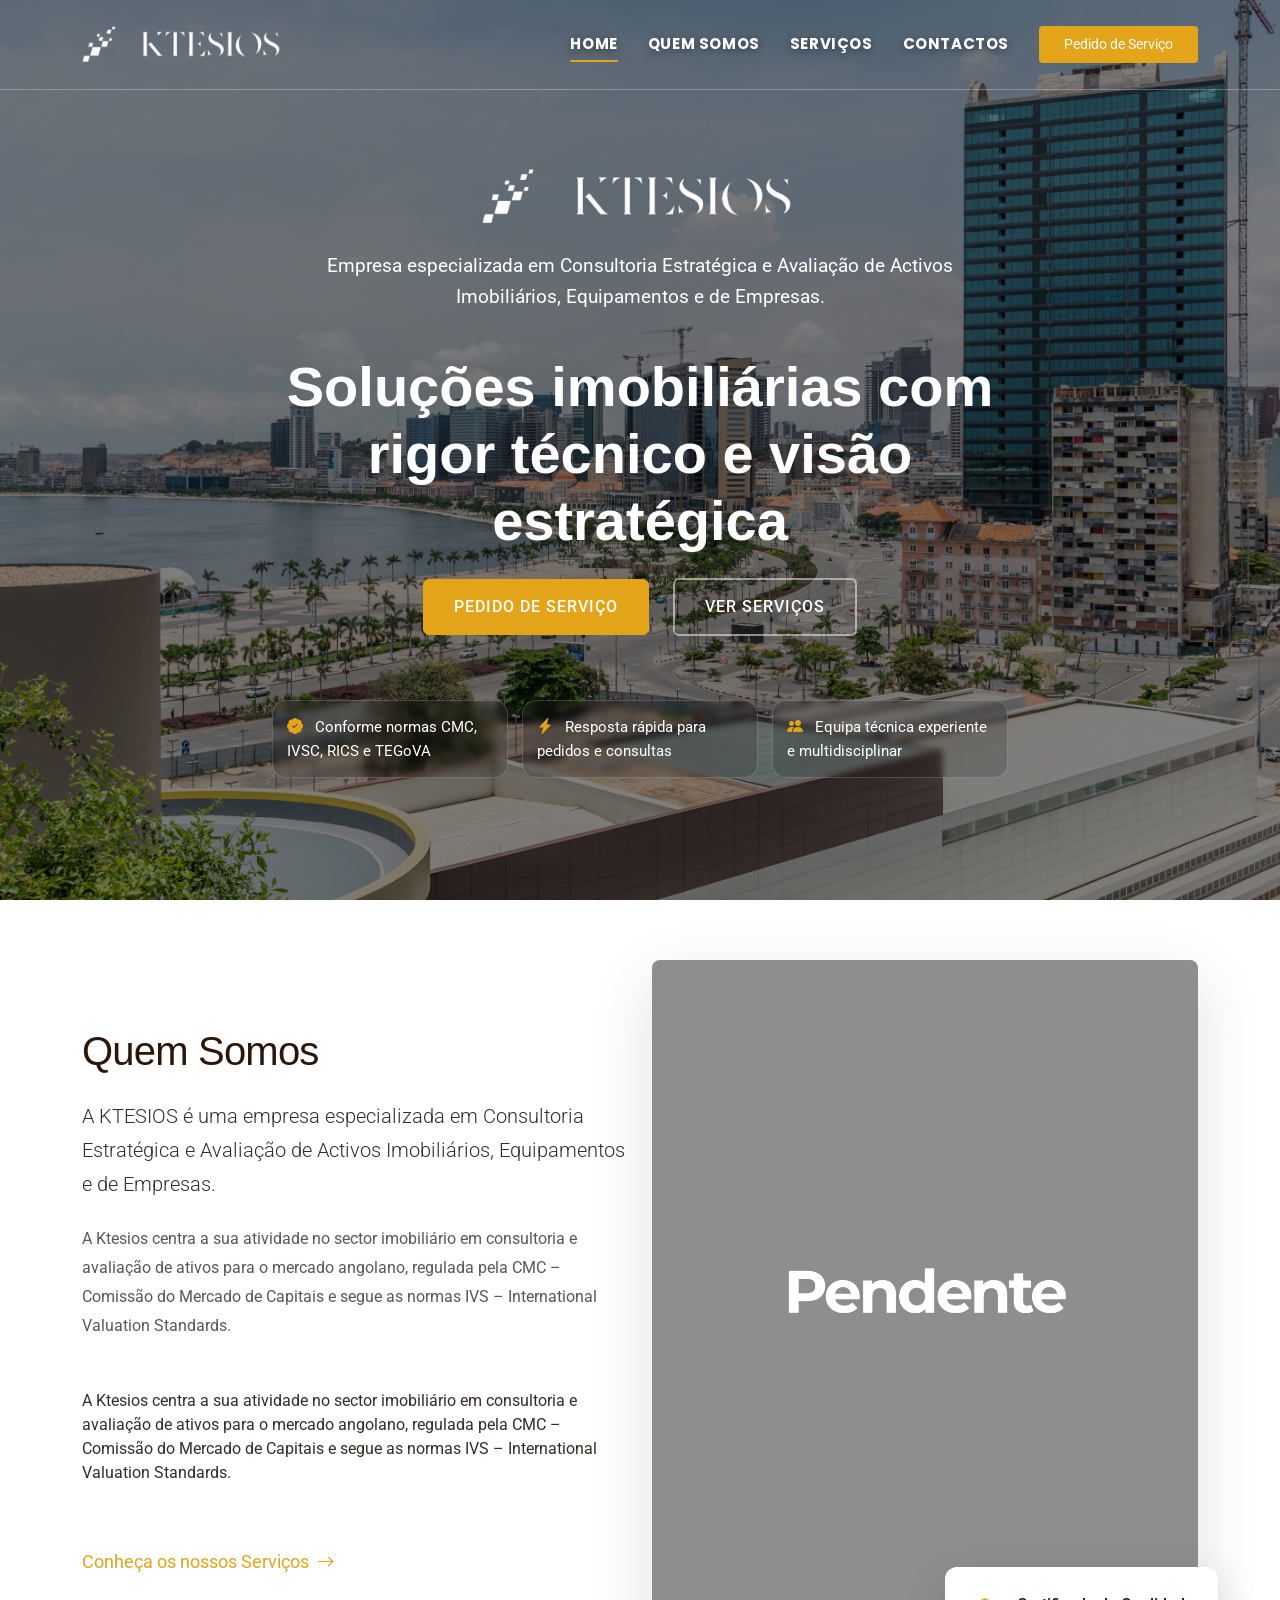
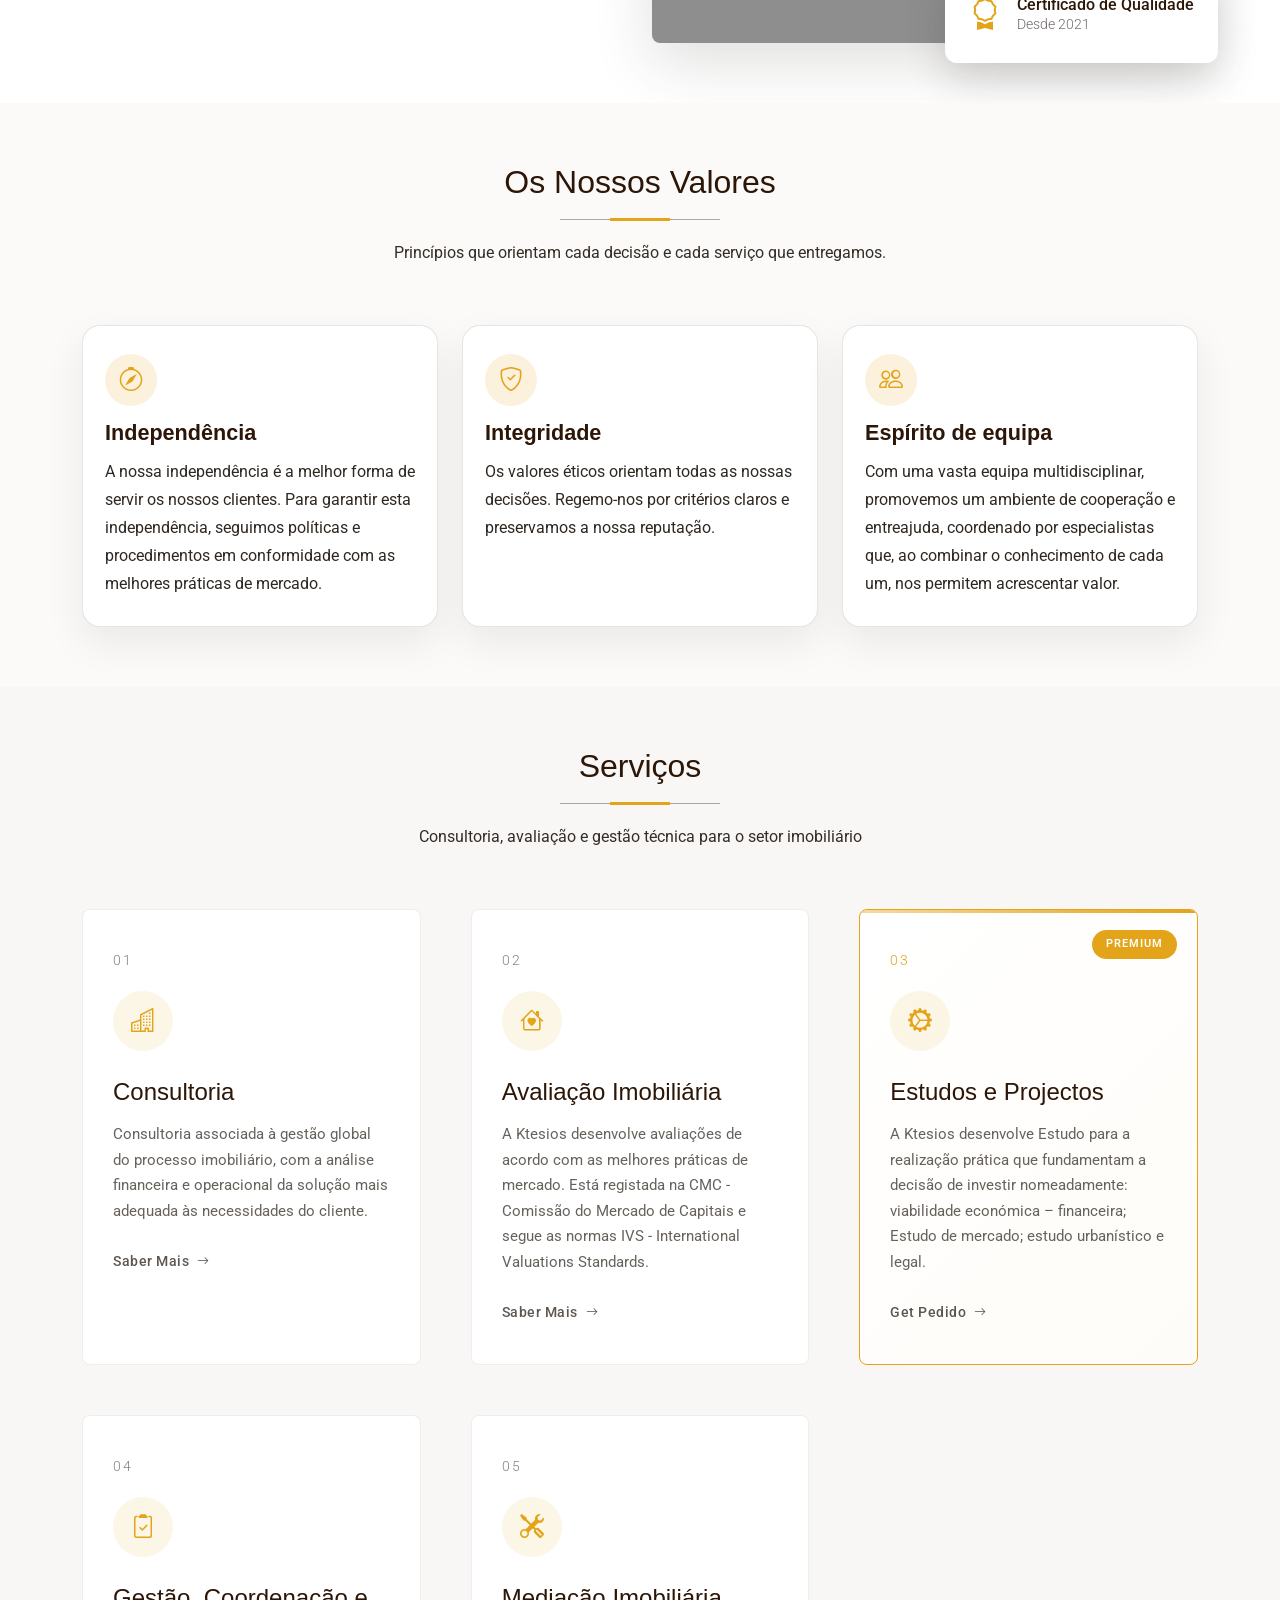
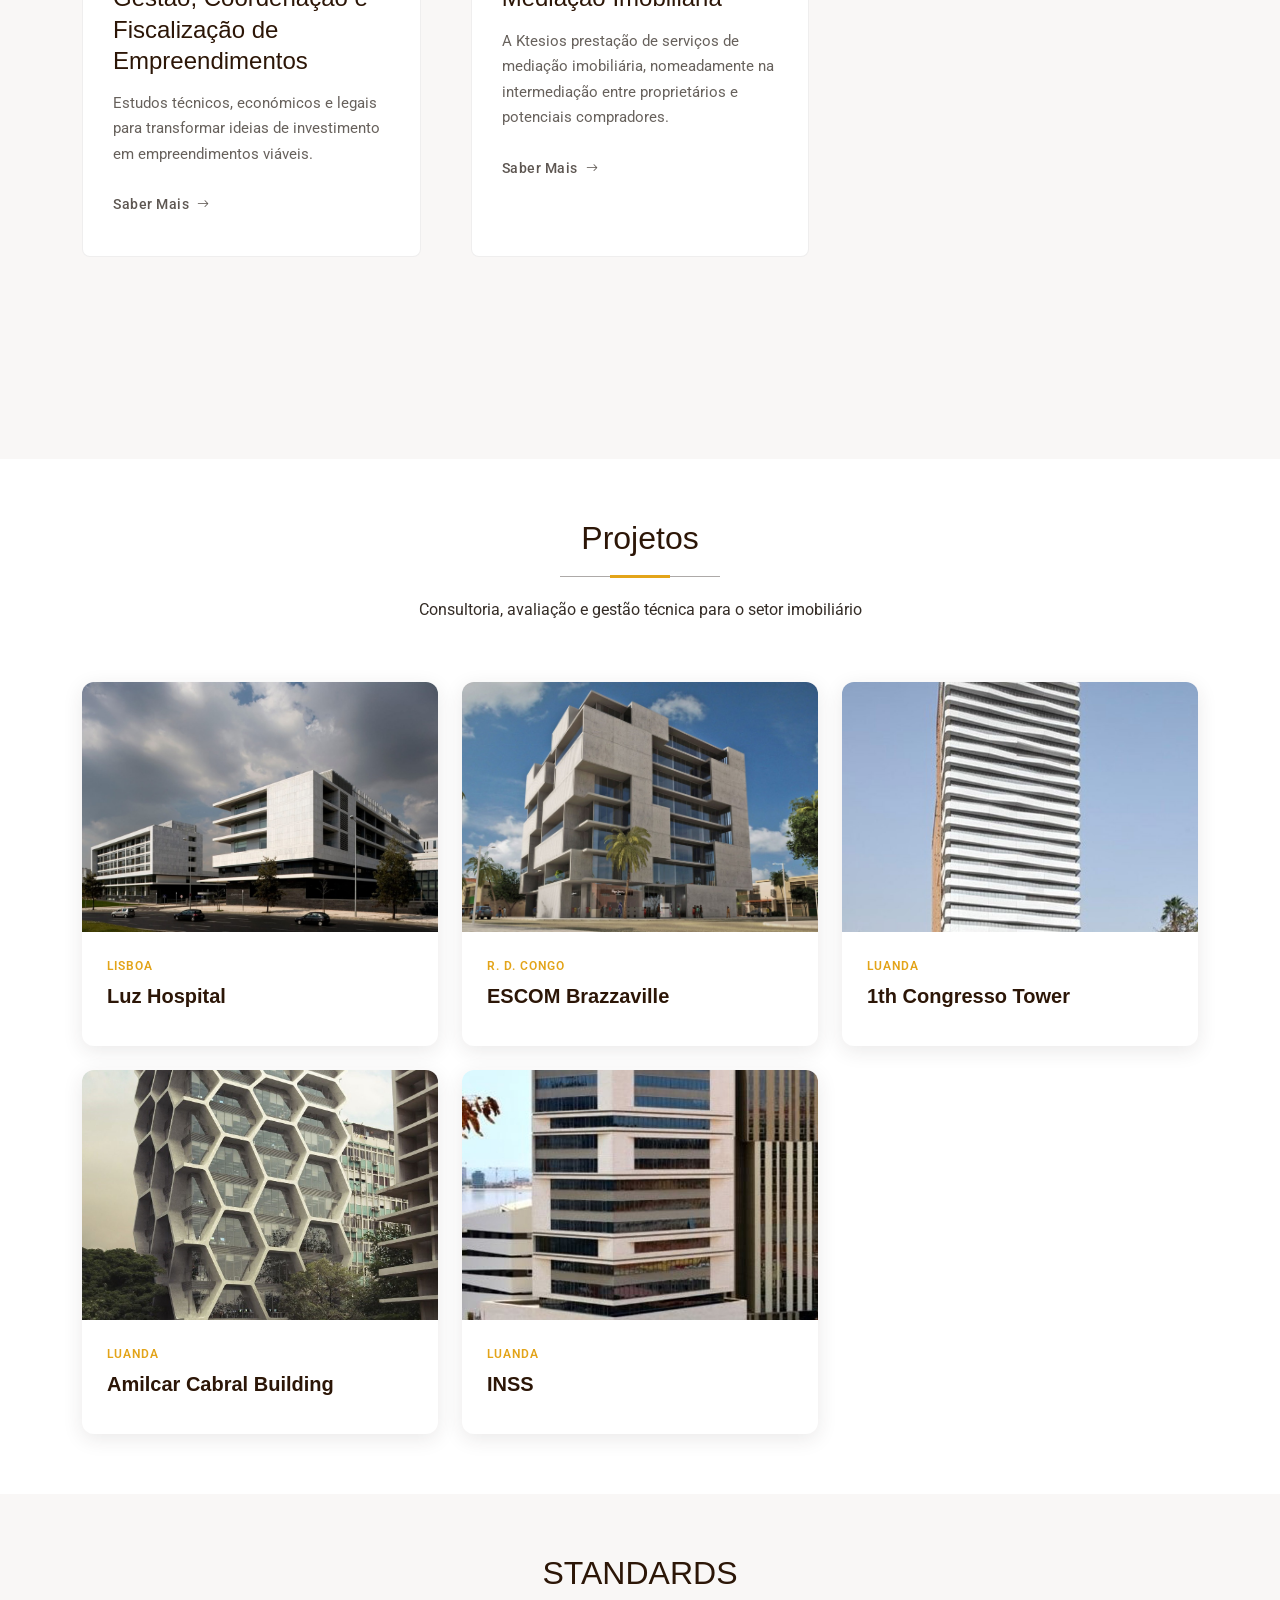
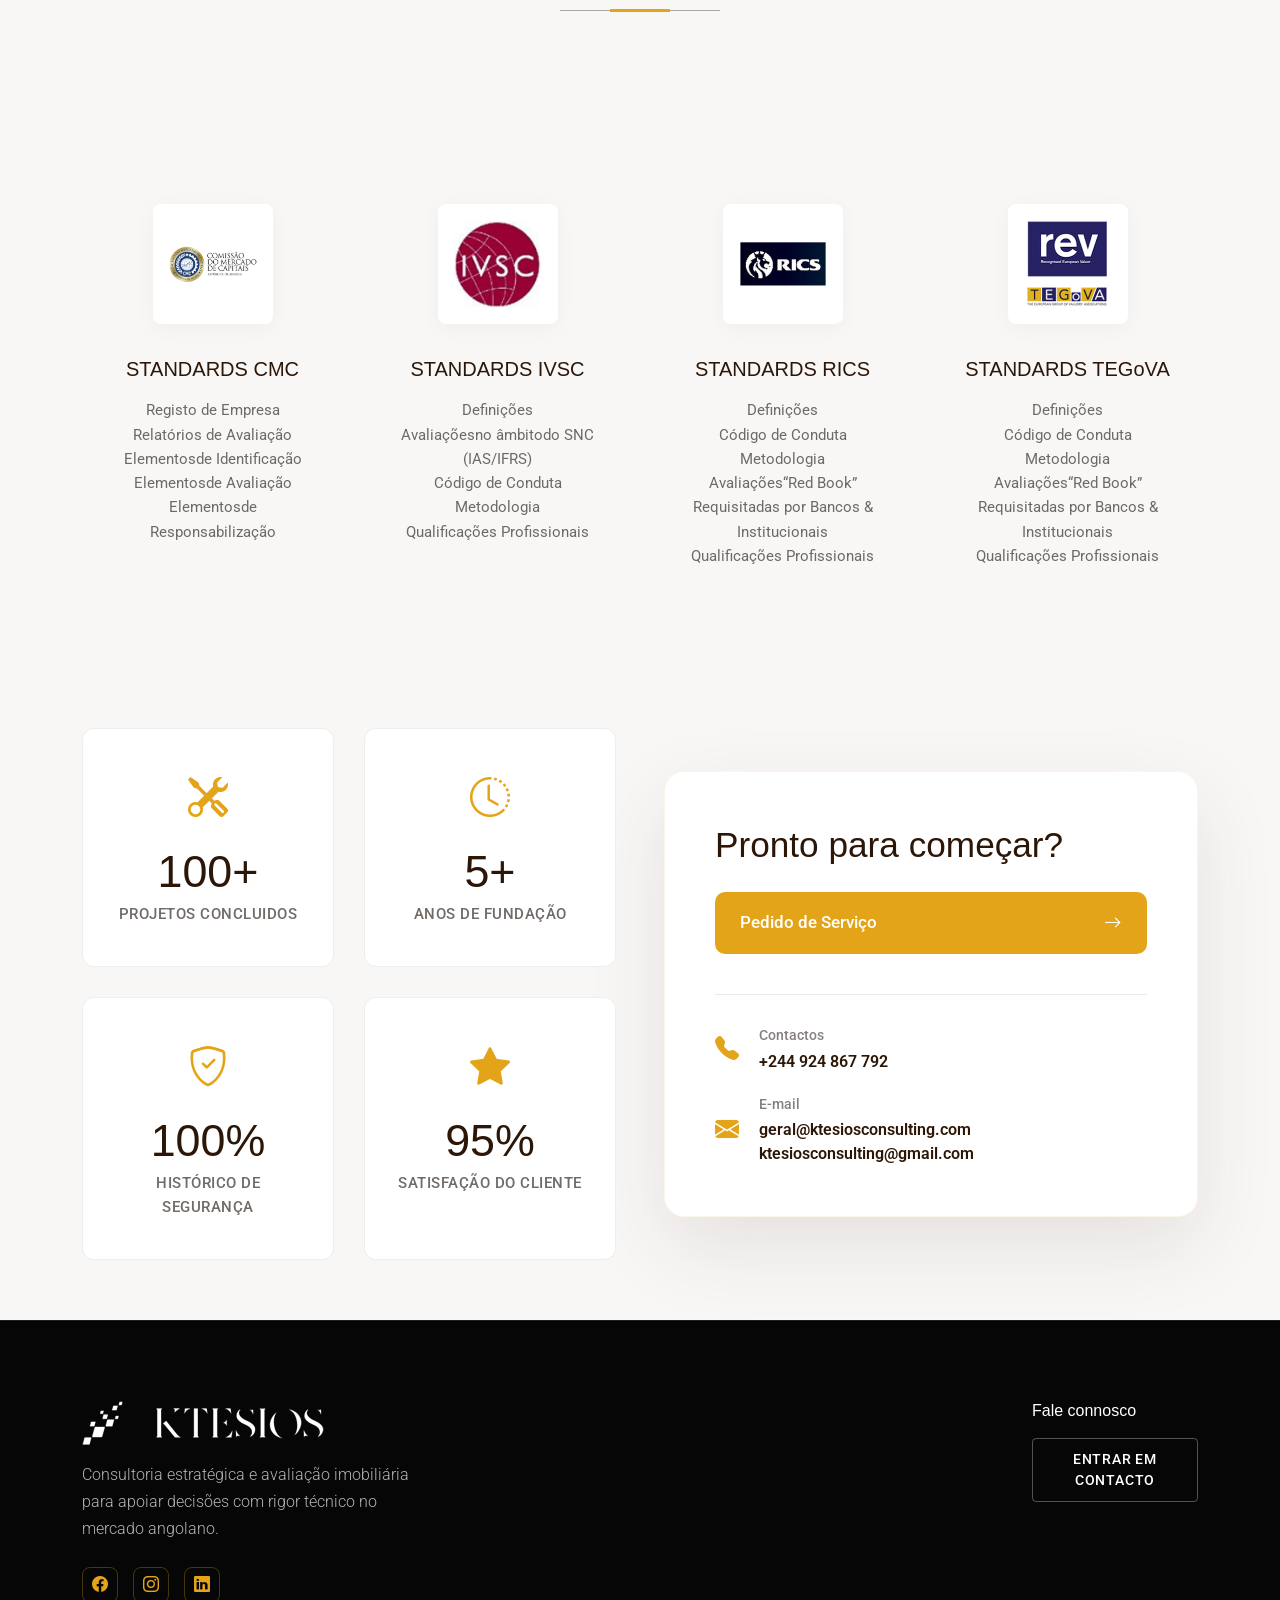
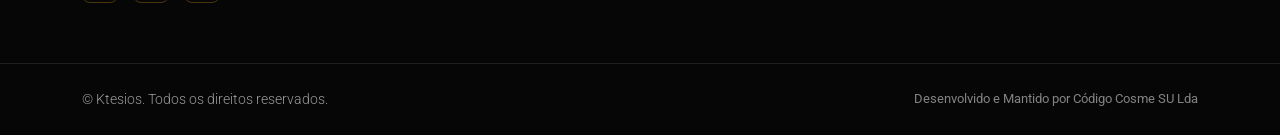
<file: index.html>
<!DOCTYPE html>
<html lang="en">

<head>
  <meta charset="utf-8">
  <meta content="width=device-width, initial-scale=1.0" name="viewport">
  <title>Ktesios - Consultoria e Avaliação Imobiliária</title>
  <meta name="description" content="">
  <meta name="keywords" content="">

  <!-- Favicons -->
  <link href="assets/img/favicon.png" rel="icon">
  <link href="assets/img/apple-touch-icon.png" rel="apple-touch-icon">

  <!-- Fonts -->
  <link href="https://fonts.googleapis.com" rel="preconnect">
  <link href="https://fonts.gstatic.com" rel="preconnect" crossorigin>
  <link href="https://fonts.googleapis.com/css2?family=Roboto:ital,wght@0,100;0,300;0,400;0,500;0,700;0,900;1,100;1,300;1,400;1,500;1,700;1,900&family=Poppins:ital,wght@0,100;0,200;0,300;0,400;0,500;0,600;0,700;0,800;0,900;1,100;1,200;1,300;1,400;1,500;1,600;1,700;1,800;1,900&family=Raleway:ital,wght@0,100;0,200;0,300;0,400;0,500;0,600;0,700;0,800;0,900;1,100;1,200;1,300;1,400;1,500;1,600;1,700;1,800;1,900&display=swap" rel="stylesheet">

  <!-- Vendor CSS Files -->
  <link href="assets/vendor/bootstrap/css/bootstrap.min.css" rel="stylesheet">
  <link href="assets/vendor/bootstrap-icons/bootstrap-icons.css" rel="stylesheet">
  <link href="assets/vendor/aos/aos.css" rel="stylesheet">
  <link href="assets/vendor/glightbox/css/glightbox.min.css" rel="stylesheet">
  <link href="assets/vendor/swiper/swiper-bundle.min.css" rel="stylesheet">

  <!-- Main CSS File -->
  <link href="assets/css/main.css" rel="stylesheet">

  <!-- =======================================================
  * Template Name: Ktesios Website
  * Template URL: https://bootstrapmade.com/iconstruction-bootstrap-construction-template/
  * Updated: Jul 27 2025 with Bootstrap v5.3.7
  * Author: BootstrapMade.com
  * License: https://bootstrapmade.com/license/
  ======================================================== -->
</head>

<body class="index-page">

  <header id="header" class="header d-flex align-items-center fixed-top">
    <div class="container-fluid container-xl position-relative d-flex align-items-center">

      <a href="index.html" class="logo d-flex align-items-center me-auto">
        <img src="assets/img/logo_light.png" alt="Ktesios">
      </a>

      <nav id="navmenu" class="navmenu">
        <ul>
          <li><a href="index.html" class="active">Home</a></li>
          <li><a href="about.html">Quem Somos</a></li>
          <li><a href="services.html">Serviços</a></li>
          
          
         
          <li><a href="contact.html">Contactos</a></li>
        </ul>
        <i class="mobile-nav-toggle d-xl-none bi bi-list"></i>
      </nav>

      <a class="btn-getstarted d-none d-sm-block service-modal-trigger" href="#" data-bs-toggle="modal" data-bs-target="#serviceRequestModal">Pedido de Serviço</a>

    </div>
  </header>

  <main class="main">

    <!-- Hero Section -->
    <section id="hero" class="hero section dark-background">

       <div class="hero-image-container" role="img" aria-label="Imagem de projeto de construção"></div>
      <div class="hero-overlay"></div>

      <div class="container" data-aos="fade-up" data-aos-delay="100">

        <div class="row justify-content-center text-center">
          <div class="col-lg-8">
            <div class="hero-content">
                <div class="hero-brand" data-aos="fade-up" data-aos-delay="150">
                <img src="assets/img/logo_center.png" alt="Ktesios">
              </div>
              <p>Empresa especializada em Consultoria Estratégica e Avaliação de Activos Imobiliários, Equipamentos e de Empresas.</p>
              <h1 data-aos="fade-up" data-aos-delay="200">Soluções imobiliárias com rigor técnico e visão estratégica</h1>

              <div class="hero-actions" data-aos="fade-up" data-aos-delay="250">
                <a href="#" class="btn btn-primary service-modal-trigger" data-bs-toggle="modal" data-bs-target="#serviceRequestModal">Pedido de Serviço</a>
                <a href="#services" class="btn btn-secondary">Ver Serviços</a>
              </div>

              <div class="hero-highlights" data-aos="fade-up" data-aos-delay="300">
                <div class="highlight-item">
                  <i class="bi bi-patch-check-fill"></i>
                  <span>Conforme normas CMC, IVSC, RICS e TEGoVA</span>
                </div>
                <div class="highlight-item">
                  <i class="bi bi-lightning-charge-fill"></i>
                  <span>Resposta rápida para pedidos e consultas</span>
                </div>
                <div class="highlight-item">
                  <i class="bi bi-people-fill"></i>
                  <span>Equipa técnica experiente e multidisciplinar</span>
                </div>
              </div>

            </div>
          </div>
        </div>

      </div>

    </section><!-- /Hero Section -->

    <!-- Quem Somos Section -->
    <section id="about" class="about section">

      <div class="container" data-aos="fade-up" data-aos-delay="100">

        <div class="row align-items-center">

          <div class="col-lg-6 order-2 order-lg-1" data-aos="fade-right" data-aos-delay="200">
            <div class="content">
              <h2 class="section-heading mb-4">Quem Somos</h2>
              <p class="lead-text mb-4">A KTESIOS é uma empresa especializada em Consultoria Estratégica e Avaliação de Activos Imobiliários, Equipamentos e de Empresas.</p>
              <p class="description-text mb-5">A Ktesios centra a sua atividade no sector imobiliário em consultoria e avaliação de ativos para o mercado angolano, regulada pela CMC – Comissão do Mercado de Capitais e segue as normas IVS – International Valuation Standards.</p>
<p>A Ktesios centra a sua atividade no sector imobiliário em consultoria e avaliação de ativos para o mercado angolano, regulada pela CMC – Comissão do Mercado de Capitais e segue as normas IVS – International Valuation Standards.</p>
              <div class="stats-grid">
               
                
                
              </div>

              <div class="cta-section" data-aos="fade-up" data-aos-delay="450">
                <a href="#services" class="cta-link">
                  Conheça os nossos Serviços

                  <i class="bi bi-arrow-right ms-2"></i>
                </a>
              </div>
            </div>
          </div>

          <div class="col-lg-6 order-1 order-lg-2" data-aos="fade-left" data-aos-delay="200">
            <div class="image-section">
              <div class="main-image">
                <img src="assets/img/pendente.png" alt="Construction project showcase" class="img-fluid">
              </div>
              <div class="floating-badge" data-aos="zoom-in" data-aos-delay="500">
                <div class="badge-content">
                  <i class="bi bi-award"></i>
                  <div class="badge-text">
                    <span class="badge-title">Certificado de Qualidade</span>
                    <span class="badge-subtitle">Desde 2021</span>
                  </div>
                </div>
              </div>
            </div>
          </div>

        </div>

      </div>

    </section><!-- /Quem Somos Section -->

    <!-- Valores Section -->
    <section id="values" class="values section light-background">

      <div class="container section-title" data-aos="fade-up">
        <h2>Os Nossos Valores</h2>
        <p>Princípios que orientam cada decisão e cada serviço que entregamos.</p>
      </div>

      <div class="container" data-aos="fade-up" data-aos-delay="100">
        <div class="row g-4">

          <div class="col-lg-4 col-md-6">
            <article class="value-card" data-aos="fade-up" data-aos-delay="150">
              <div class="value-icon"><i class="bi bi-compass"></i></div>
              <h3>Independência</h3>
              <p>A nossa independência é a melhor forma de servir os nossos clientes. Para garantir esta independência, seguimos políticas e procedimentos em conformidade com as melhores práticas de mercado.</p>
            </article>
          </div>

          <div class="col-lg-4 col-md-6">
            <article class="value-card" data-aos="fade-up" data-aos-delay="220">
              <div class="value-icon"><i class="bi bi-shield-check"></i></div>
              <h3>Integridade</h3>
              <p>Os valores éticos orientam todas as nossas decisões. Regemo-nos por critérios claros e preservamos a nossa reputação.</p>
            </article>
          </div>

          <div class="col-lg-4 col-md-12">
            <article class="value-card" data-aos="fade-up" data-aos-delay="290">
              <div class="value-icon"><i class="bi bi-people"></i></div>
              <h3>Espírito de equipa</h3>
              <p>Com uma vasta equipa multidisciplinar, promovemos um ambiente de cooperação e entreajuda, coordenado por especialistas que, ao combinar o conhecimento de cada um, nos permitem acrescentar valor.</p>
            </article>
          </div>

        </div>
      </div>

    </section><!-- /Valores Section -->

    <!-- Serviços Section -->
    <section id="services" class="services section light-background">

      <!-- Section Title -->
      <div class="container section-title" data-aos="fade-up">
        <h2>Serviços</h2>
        <p>Consultoria, avaliação e gestão técnica para o setor imobiliário</p>
      </div><!-- End Section Title -->

      <div class="container" data-aos="fade-up" data-aos-delay="100">

        <div class="services-grid">

          <div class="service-item" data-aos="fade-up" data-aos-delay="150">
            <div class="service-number">01</div>
            <div class="service-icon">
              <i class="bi bi-buildings"></i>
            </div>
            <h3>Consultoria</h3>
            <p>Consultoria associada à gestão global do processo imobiliário, com a análise financeira e operacional da solução mais adequada às necessidades do cliente.</p>
            <a href="services.html" class="service-cta">
              <span>Saber Mais</span>
              <i class="bi bi-arrow-right"></i>
            </a>
          </div>

          <div class="service-item" data-aos="fade-up" data-aos-delay="200">
            <div class="service-number">02</div>
            <div class="service-icon">
              <i class="bi bi-house-heart"></i>
            </div>
            <h3>Avaliação Imobiliária</h3>
            <p>A Ktesios desenvolve avaliações de acordo com as melhores práticas de mercado. Está registada na CMC - Comissão do Mercado de Capitais e segue as normas IVS - International Valuations Standards.</p>
            <a href="services.html" class="service-cta">
              <span>Saber Mais</span>
              <i class="bi bi-arrow-right"></i>
            </a>
          </div>

          <div class="service-item featured" data-aos="fade-up" data-aos-delay="250">
            <div class="featured-badge">Premium</div>
            <div class="service-number">03</div>
            <div class="service-icon">
              <i class="bi bi-gear-wide-connected"></i>
            </div>
            <h3>Estudos e Projectos</h3>
            <p>A Ktesios desenvolve Estudo para a realização prática que fundamentam a decisão de investir nomeadamente: viabilidade económica – financeira; Estudo de mercado; estudo urbanístico e legal.</p>
            <a href="services.html" class="service-cta">
              <span>Get Pedido</span>
              <i class="bi bi-arrow-right"></i>
            </a>
          </div>

          <div class="service-item" data-aos="fade-up" data-aos-delay="300">
            <div class="service-number">04</div>
            <div class="service-icon">
              <i class="bi bi-clipboard2-check"></i>
            </div>
            <h3>Gestão, Coordenação e Fiscalização de Empreendimentos</h3>
            <p>Estudos técnicos, económicos e legais para transformar ideias de investimento em empreendimentos viáveis.</p>
            <a href="services.html" class="service-cta">
              <span>Saber Mais</span>
              <i class="bi bi-arrow-right"></i>
            </a>
          </div>

          <div class="service-item" data-aos="fade-up" data-aos-delay="350">
            <div class="service-number">05</div>
            <div class="service-icon">
              <i class="bi bi-tools"></i>
            </div>
            <h3>Mediação Imobiliária</h3>
            <p>A Ktesios prestação de serviços de mediação imobiliária, nomeadamente na intermediação entre proprietários e potenciais compradores.</p>
            <a href="services.html" class="service-cta">
              <span>Saber Mais</span>
              <i class="bi bi-arrow-right"></i>
            </a>
          </div>

          

        </div>

      </div>

    </section><!-- /Serviços Section -->

    <!-- Serviços Alt Section -->
    <section id="services-alt" class="services-alt section light-background">

      <div class="container" data-aos="fade-up" data-aos-delay="100">

        <div class="row g-5">

          

       

          

          

        </div>

    

      </div>

    </section><!-- /Serviços Alt Section -->

    <!-- Projetos Section -->
    <section id="projects" class="projects section">

      <!-- Section Title -->
      <div class="container section-title" data-aos="fade-up">
        <h2>Projetos</h2>
        <p>Consultoria, avaliação e gestão técnica para o setor imobiliário</p>
      </div><!-- End Section Title -->

      <div class="container" data-aos="fade-up" data-aos-delay="100">

        <div class="row gy-4">

          <div class="col-lg-4 col-md-6" data-aos="fade-up" data-aos-delay="100">
            <div class="project-card">
              <div class="project-image">
                <img src="assets/img/LuzHospital.jpg" alt="Project" class="img-fluid">
               
              </div>
              <div class="project-info">
                <div class="project-category">Lisboa</div>
                <h4 class="project-title">Luz Hospital</h4>
               
                
              </div>
            </div>
          </div><!-- End Project Item -->

          <div class="col-lg-4 col-md-6" data-aos="fade-up" data-aos-delay="200">
            <div class="project-card">
              <div class="project-image">
                <img src="assets/img/ESCOM Brazzaville - R. D. Congo.jpg" alt="Project" class="img-fluid">
               
              </div>
              <div class="project-info">
                <div class="project-category">R. D. Congo</div>
                <h4 class="project-title">ESCOM Brazzaville</h4>
                
                
              </div>
            </div>
          </div><!-- End Project Item -->

          

          <div class="col-lg-4 col-md-6" data-aos="fade-up" data-aos-delay="100">
            <div class="project-card">
              <div class="project-image">
                <img src="assets/img/1th Congresso Tower - Luanda 1.jpg" alt="Project" class="img-fluid">
               
              </div>
              <div class="project-info">
                <div class="project-category">Luanda</div>
                <h4 class="project-title">1th Congresso Tower</h4>
                
                
              </div>
            </div>
          </div><!-- End Project Item -->

          <div class="col-lg-4 col-md-6" data-aos="fade-up" data-aos-delay="200">
            <div class="project-card">
              <div class="project-image">
                <img src="assets/img/Amilcar Cabral Building - Luanda.jpg" alt="Project" class="img-fluid">
               
              </div>
              <div class="project-info">
                <div class="project-category">Luanda</div>
                <h4 class="project-title">Amilcar Cabral Building</h4>
               
                
              </div>
            </div>
          </div><!-- End Project Item -->

          <div class="col-lg-4 col-md-6" data-aos="fade-up" data-aos-delay="300">
            <div class="project-card">
              <div class="project-image">
                <img src="assets/img/INSS - Luanda.jpg" alt="Project" class="img-fluid">
               
              </div>
              <div class="project-info">
                <div class="project-category">Luanda</div>
                <h4 class="project-title">INSS</h4>
                
                
              </div>
            </div>
          </div><!-- End Project Item -->

        </div>

      </div>

    </section><!-- /Projetos Section -->



    <!-- Certifications Section -->
    <section id="certifications" class="certifications section light-background">

      <!-- Section Title -->
      <div class="container section-title" data-aos="fade-up">
        <h2>STANDARDS</h2>
        
      </div><!-- End Section Title -->

      <div class="container" data-aos="fade-up" data-aos-delay="100">

        <div class="row gy-5 mt-4">

          <div class="col-lg-3 col-md-6" data-aos="zoom-in" data-aos-delay="100">
            <div class="certification-item">
              <div class="certification-badge">
                <img src="assets/img/construction/badge-1.jpg" alt="ISO 9001 Certification" class="img-fluid">
              </div>
              <h4>STANDARDS CMC</h4>
              <p>
Registo de Empresa <br>
Relatórios de Avaliação <br>
Elementosde Identificação <br>
Elementosde Avaliação <br>
Elementosde Responsabilização</p>
            </div>
          </div>

          <div class="col-lg-3 col-md-6" data-aos="zoom-in" data-aos-delay="200">
            <div class="certification-item">
              <div class="certification-badge">
                <img src="assets/img/construction/badge-2.jpg" alt="OSHA Safety Certification" class="img-fluid">
              </div>
              <h4>STANDARDS IVSC</h4>
              <p>Definições <br>
Avaliaçõesno âmbitodo SNC (IAS/IFRS) <br>
Código de Conduta <br>
Metodologia <br>
Qualificações Profissionais</p>
            </div>
          </div>

          <div class="col-lg-3 col-md-6" data-aos="zoom-in" data-aos-delay="300">
            <div class="certification-item">
              <div class="certification-badge">
                <img src="assets/img/construction/badge-3.jpg" alt="Licensed Contractor" class="img-fluid">
              </div>
              <h4>STANDARDS RICS</h4>
              <p>
Definições <br>
Código de Conduta <br>
Metodologia <br>
Avaliações“Red Book” <br>
Requisitadas por Bancos & Institucionais <br>
Qualificações Profissionais</p>
            </div>
          </div>

          <div class="col-lg-3 col-md-6" data-aos="zoom-in" data-aos-delay="400">
            <div class="certification-item">
              <div class="certification-badge">
                <img src="assets/img/construction/badge-4.jpg" alt="Environmental Certification" class="img-fluid">
              </div>
              <h4>STANDARDS TEGoVA</h4>
              <p>
Definições <br>
Código de Conduta <br>
Metodologia <br>
Avaliações“Red Book” <br>
Requisitadas por Bancos & Institucionais <br>
Qualificações Profissionais</p>
            </div>
          </div>

        </div>

        
      </div>

    </section><!-- /Certifications Section -->

   

    <!-- Call To Action Section -->
    <section id="call-to-action" class="call-to-action section light-background">

      <div class="container" data-aos="fade-up" data-aos-delay="100">

       

        <div class="cta-main" data-aos="fade-up" data-aos-delay="300">
          <div class="row align-items-center g-5">

            <div class="col-lg-6">
              <div class="achievements-grid">
                <div class="achievement-item" data-aos="zoom-in" data-aos-delay="400">
                  <div class="achievement-icon">
                    <i class="bi bi-tools"></i>
                  </div>
                  <div class="achievement-info">
                    <h3>100+</h3>
                    <span>Projetos Concluidos</span>
                  </div>
                </div>

                <div class="achievement-item" data-aos="zoom-in" data-aos-delay="450">
                  <div class="achievement-icon">
                    <i class="bi bi-clock-history"></i>
                  </div>
                  <div class="achievement-info">
                    <h3>5+</h3>
                    <span>Anos de fundação</span>
                  </div>
                </div>

                <div class="achievement-item" data-aos="zoom-in" data-aos-delay="500">
                  <div class="achievement-icon">
                    <i class="bi bi-shield-check"></i>
                  </div>
                  <div class="achievement-info">
                    <h3>100%</h3>
                    <span>Histórico de segurança</span>
                  </div>
                </div>

                <div class="achievement-item" data-aos="zoom-in" data-aos-delay="550">
                  <div class="achievement-icon">
                    <i class="bi bi-star-fill"></i>
                  </div>
                  <div class="achievement-info">
                    <h3>95%</h3>
                    <span>Satisfação do Cliente</span>
                  </div>
                </div>
              </div>
            </div>

            <div class="col-lg-6">
              <div class="action-panel" data-aos="fade-left" data-aos-delay="350">

                <div class="panel-content">
                  <h3>Pronto para começar?</h3>
                 

                  <div class="action-buttons">
                    <a href="#" class="btn-primary service-modal-trigger" data-bs-toggle="modal" data-bs-target="#serviceRequestModal">
                      <span>Pedido de Serviço</span>
                      <i class="bi bi-arrow-right"></i>
                    </a>
                    
                  </div>
                </div>

                <div class="contact-quick">
                  <div class="contact-row">
                    <i class="bi bi-telephone-fill"></i>
                    <div class="contact-details">
                      <span class="contact-label">Contactos</span>
                      <span class="contact-value">+244 924 867 792</span>
                    </div>
                  </div>

                  <div class="contact-row">
                    <i class="bi bi-envelope-fill"></i>
                    <div class="contact-details">
                      <span class="contact-label">E-mail</span>
                      <span class="contact-value">geral@ktesiosconsulting.com <br>ktesiosconsulting@gmail.com</span>
                    </div>
                  </div>
                </div>

              </div>
            </div>

          </div>
        </div>

      </div>

    </section><!-- /Call To Action Section -->

    </main>

  <div class="modal fade service-request-modal" id="serviceRequestModal" tabindex="-1" aria-labelledby="serviceRequestModalLabel" aria-hidden="true">
    <div class="modal-dialog modal-dialog-centered modal-xl modal-dialog-scrollable">
      <div class="modal-content">
        <div class="modal-header">
          <h2 class="modal-title h5" id="serviceRequestModalLabel">Pedido de contacto / Serviço</h2>
          <button type="button" class="btn-close" data-bs-dismiss="modal" aria-label="Fechar"></button>
        </div>
        <div class="modal-body quote">
          <div class="quote-container modal-quote-container">
            <div class="row g-4 align-items-stretch">
              <div class="col-lg-5 modal-contact-panel">
                <div class="quote-content">
                  <h2>Pedido de contacto /<br>Serviço</h2>
                  <p>A KTESIOS disponibiliza uma plataforma de gestão de processos e interface de comunicação com clientes e peritos.</p>
                  <div class="contact-info">
                    <div class="contact-detail">
                      <i class="bi bi-telephone-fill"></i>
                      <span>+244 924 867 792</span>
                    </div>
                    <div class="contact-detail">
                      <i class="bi bi-envelope-fill"></i>
                      <span>geral@ktesiosconsulting.com</span>
                    </div>
                  </div>
                </div>
              </div>

              <div class="col-lg-7 modal-form-panel">
                <div class="quote-form">
                  <div class="form-intro">
                    <h3>Faça o seu Pedido</h3>
                    <p>Selecione o tipo de serviço e descreva a necessidade para análise da nossa equipa.</p>
                  </div>

                  <form action="forms/quote.php" method="post" class="php-email-form">
                    <div class="form-grid">
                      <div class="form-field">
                        <label for="modal-fullname">Nome</label>
                        <input type="text" name="name" id="modal-fullname" placeholder="Indique o seu nome" required>
                      </div>

                      <div class="form-field">
                        <label for="modal-email">Email</label>
                        <input type="email" name="email" id="modal-email" placeholder="seu.email@empresa.com" required>
                      </div>

                      <div class="form-field">
                        <label for="modal-phone">Telefone</label>
                        <input type="tel" name="phone" id="modal-phone" placeholder="+244 900 000 000" required>
                      </div>

                      <div class="form-field">
                        <label for="modal-project-type">Tipo de Serviço</label>
                        <select name="type" id="modal-project-type" required>
                          <option value="">Selecione o serviço</option>
                          <option value="custom-home">AVALIAÇÕES – AVALIAÇÃO IMOBILIÁRIA</option>
                          <option value="commercial">CONSULTORIA</option>
                          <option value="renovation">ANÁLISE</option>
                          <option value="addition">DUE DILIGENCE</option>
                          <option value="industrial">INSDUSTRIAL PROJETOS</option>
                          <option value="consultation">FISCALIZAÇÃO E GESTÃO DE PROJECTOS</option>
                        </select>
                      </div>
                    </div>

                    <div class="loading">Loading</div>
                    <div class="error-message"></div>
                    <div class="sent-message">Obrigado! O seu pedido foi recebido. A equipa KTESIOS entrará em contacto em breve.</div>

                    <button type="submit" class="submit-btn">
                      <span>Submeter Pedido</span>
                      <i class="bi bi-arrow-right"></i>
                    </button>
                  </form>
                </div>
              </div>
            </div>
          </div>
        </div>
      </div>
    </div>
  </div>

  <footer id="footer" class="footer dark-background">

    <div class="container">
      <div class="row gy-5">

        <div class="col-lg-4">
          <div class="footer-brand">
            <a href="index.html" class="logo d-flex align-items-center mb-3">
              <img src="assets/img/logo_light.png" alt="Ktesios">
            </a>
            <p class="tagline">Consultoria estratégica e avaliação imobiliária para apoiar decisões com rigor técnico no mercado angolano.</p>

            <div class="social-links mt-4">
              <a href="#" aria-label="Facebook"><i class="bi bi-facebook"></i></a>
              <a href="#" aria-label="Instagram"><i class="bi bi-instagram"></i></a>
              <a href="#" aria-label="LinkedIn"><i class="bi bi-linkedin"></i></a>
              
            </div>
          </div>
        </div>

        <div class="col-lg-6">
          <div class="footer-links-grid">
            
          </div>
        </div>

        <div class="col-lg-2">
          <div class="footer-cta">
            <h5>Fale connosco</h5>
            <a href="contact.html" class="btn btn-outline">Entrar em Contacto</a>
          </div>
        </div>

      </div>
    </div>

    <div class="footer-bottom">
      <div class="container">
        <div class="row">
          <div class="col-12">
            <div class="footer-bottom-content">
              <p class="mb-0">© Ktesios. Todos os direitos reservados.</p>
              <div class="credits">
                <!-- All the links in the footer should remain intact. -->
                <!-- You can delete the links only if you've purchased the pro version. -->
                <!-- Licensing information: https://bootstrapmade.com/license/ -->
                <!-- Purchase the pro version with working PHP/AJAX contact form: [buy-url] -->
                Desenvolvido e Mantido por Código Cosme SU Lda
              </div>
            </div>
          </div>
        </div>
      </div>
    </div>

  </footer>

  <!-- Scroll Top -->
  <a href="#" id="scroll-top" class="scroll-top d-flex align-items-center justify-content-center"><i class="bi bi-arrow-up-short"></i></a>

  <!-- Preloader -->
  <div id="preloader"></div>

  <!-- Vendor JS Files -->
  <script src="assets/vendor/bootstrap/js/bootstrap.bundle.min.js"></script>
  <script src="assets/vendor/php-email-form/validate.js"></script>
  <script src="assets/vendor/aos/aos.js"></script>
  <script src="assets/vendor/purecounter/purecounter_vanilla.js"></script>
  <script src="assets/vendor/glightbox/js/glightbox.min.js"></script>
  <script src="assets/vendor/swiper/swiper-bundle.min.js"></script>

  <!-- Main JS File -->
  <script src="assets/js/main.js"></script>

</body>

</html>
</file>
<file: assets/css/main.css>
/**
* Template Name: iConstruction
* Template URL: https://bootstrapmade.com/iconstruction-bootstrap-construction-template/
* Updated: Jul 27 2025 with Bootstrap v5.3.7
* Author: BootstrapMade.com
* License: https://bootstrapmade.com/license/
*/

@charset "UTF-8";

/*--------------------------------------------------------------
# Font & Color Variables
# Help: https://bootstrapmade.com/color-system/
--------------------------------------------------------------*/
/* Fonts */
:root {
   --default-font: "Roboto",  system-ui, -apple-system, "Segoe UI", Roboto, "Helvetica Neue", Arial, "Noto Sans", "Liberation Sans", sans-serif, "Apple Color Emoji", "Segoe UI Emoji", "Segoe UI Symbol", "Noto Color Emoji";
  --heading-font: "Raleway",  sans-serif;
  --heading-font: "Athena", sans-serif;
  --nav-font: "Poppins",  sans-serif;
}

/* Global Colors - The following color variables are used throughout the website. Updating them here will change the color scheme of the entire website */
:root { 
  --background-color: #ffffff; /* Background color for the entire website, including individual sections */
  --default-color: #342c26; /* Default color used for the majority of the text content across the entire website */
  --heading-color: #2c1607; /* Color for headings, subheadings and title throughout the website */
  --accent-color: #e3a419; /* Accent color that represents your brand on the website. It's used for buttons, links, and other elements that need to stand out */
  --surface-color: #ffffff; /* The surface color is used as a background of boxed elements within sections, such as cards, icon boxes, or other elements that require a visual separation from the global background. */
  --contrast-color: #ffffff; /* Contrast color for text, ensuring readability against backgrounds of accent, heading, or default colors. */
}

/* Nav Menu Colors - The following color variables are used specifically for the navigation menu. They are separate from the global colors to allow for more customization options */
:root {
  --nav-color: #ffffff;  /* The default color of the main navmenu links */
  --nav-hover-color: #e3a419; /* Applied to main navmenu links when they are hovered over or active */
  --nav-mobile-background-color: #ffffff; /* Used as the background color for mobile navigation menu */
  --nav-dropdown-background-color: #ffffff; /* Used as the background color for dropdown items that appear when hovering over primary navigation items */
  --nav-dropdown-color: #342c26; /* Used for navigation links of the dropdown items in the navigation menu. */
  --nav-dropdown-hover-color: #e3a419; /* Similar to --nav-hover-color, this color is applied to dropdown navigation links when they are hovered over. */
}

/* Color Presets - These classes override global colors when applied to any section or element, providing reuse of the sam color scheme. */

.light-background {
  --background-color: #f9f7f6;
  --surface-color: #ffffff;
}

.dark-background {
  --background-color: #060606;
  --default-color: #ffffff;
  --heading-color: #ffffff;
  --surface-color: #252525;
  --contrast-color: #ffffff;
}

/* Smooth scroll */
:root {
  scroll-behavior: smooth;
}

/*--------------------------------------------------------------
# General Styling & Shared Classes
--------------------------------------------------------------*/
body {
  color: var(--default-color);
  background-color: var(--background-color);
  font-family: var(--default-font);
}

a {
  color: var(--accent-color);
  text-decoration: none;
  transition: 0.3s;
}

a:hover {
  color: color-mix(in srgb, var(--accent-color), transparent 25%);
  text-decoration: none;
}

h1,
h2,
h3,
h4,
h5,
h6 {
  color: var(--heading-color);
  font-family: var(--heading-font);
}

/* PHP Email Form Messages
------------------------------*/
.php-email-form .error-message {
  display: none;
  background: #df1529;
  color: #ffffff;
  text-align: left;
  padding: 15px;
  margin-bottom: 24px;
  font-weight: 600;
}

.php-email-form .sent-message {
  display: none;
  color: #ffffff;
  background: #059652;
  text-align: center;
  padding: 15px;
  margin-bottom: 24px;
  font-weight: 600;
}

.php-email-form .loading {
  display: none;
  background: var(--surface-color);
  text-align: center;
  padding: 15px;
  margin-bottom: 24px;
}

.php-email-form .loading:before {
  content: "";
  display: inline-block;
  border-radius: 50%;
  width: 24px;
  height: 24px;
  margin: 0 10px -6px 0;
  border: 3px solid var(--accent-color);
  border-top-color: var(--surface-color);
  animation: php-email-form-loading 1s linear infinite;
}

@keyframes php-email-form-loading {
  0% {
    transform: rotate(0deg);
  }

  100% {
    transform: rotate(360deg);
  }
}

/*--------------------------------------------------------------
# Global Header
--------------------------------------------------------------*/
.header {
  --background-color: rgba(255, 255, 255, 0);
  --default-color: #ffffff;
  --heading-color: #ffffff;
  color: var(--default-color);
  background-color: var(--background-color);
  padding: 15px 0;
  transition: all 0.5s;
  z-index: 997;
   border-bottom: 1px solid color-mix(in srgb, var(--default-color), transparent 72%);
}

.header .logo {
  line-height: 1;
}

.header .logo img {
  max-height: 36px;
  margin-right: 8px;
}

.header .logo h1 {
  font-size: 30px;
  margin: 0;
  font-weight: 700;
  color: var(--heading-color);
}

.header .btn-getstarted,
.header .btn-getstarted:focus {
  color: var(--contrast-color);
  background: var(--accent-color);
  font-size: 14px;
  padding: 8px 25px;
  margin: 0 0 0 30px;
  border-radius: 4px;
  transition: 0.3s;
}

.header .btn-getstarted:hover,
.header .btn-getstarted:focus:hover {
  color: var(--contrast-color);
  background: color-mix(in srgb, var(--accent-color), transparent 15%);
}

@media (max-width: 1200px) {
  .header .logo {
    order: 1;
  }

  .header .btn-getstarted {
    order: 2;
    margin: 0 15px 0 0;
    padding: 6px 15px;
  }

  .header .navmenu {
    order: 3;
  }
}

.scrolled .header {
  box-shadow: 0px 0 18px rgba(0, 0, 0, 0.1);
}

/* Global Header on Scroll
------------------------------*/
.scrolled .header {
  --background-color: rgba(22, 15, 9, 0.915);
}

/*--------------------------------------------------------------
# Navigation Menu
--------------------------------------------------------------*/
/* Navmenu - Desktop */
@media (min-width: 1200px) {
  .navmenu {
    padding: 0;
  }

  .navmenu ul {
    margin: 0;
    padding: 0;
    display: flex;
    list-style: none;
    align-items: center;
  }

  .navmenu li {
    position: relative;
  }

  .navmenu a,
  .navmenu a:focus {
    color: var(--nav-color);
    padding: 18px 15px;
    font-size: 15px;
    font-family: var(--nav-font);
     font-weight: 700;
    letter-spacing: 0.04em;
    text-transform: uppercase;
    text-shadow: 0 2px 10px rgba(0, 0, 0, 0.45);
    display: flex;
    align-items: center;
    justify-content: space-between;
    white-space: nowrap;
      transition: color 0.3s ease, opacity 0.3s ease;
    position: relative;
  }

  .navmenu a::after,
  .navmenu a:focus::after {
    content: "";
    position: absolute;
    left: 15px;
    right: 15px;
    bottom: 12px;
    height: 2px;
    border-radius: 50px;
    background: var(--nav-hover-color);
    transform: scaleX(0);
    transform-origin: center;
    transition: transform 0.28s ease;
  }

  .navmenu a i,
  .navmenu a:focus i {
    font-size: 12px;
    line-height: 0;
    margin-left: 5px;
    transition: 0.3s;
  }

  .navmenu li:last-child a {
    padding-right: 0;
  }

  .navmenu li:hover>a,
  .navmenu .active,
  .navmenu .active:focus {
      opacity: 1;
  }

  .navmenu li:hover>a::after,
  .navmenu .active::after,
  .navmenu .active:focus::after {
    transform: scaleX(1);
  }

  .navmenu .dropdown ul {
    margin: 0;
    padding: 10px 0;
    background: var(--nav-dropdown-background-color);
    display: block;
    position: absolute;
    visibility: hidden;
    left: 14px;
    top: 130%;
    opacity: 0;
    transition: 0.3s;
    border-radius: 4px;
    z-index: 99;
    box-shadow: 0px 0px 30px rgba(0, 0, 0, 0.1);
  }

  .navmenu .dropdown ul li {
    min-width: 200px;
  }

  .navmenu .dropdown ul a {
    padding: 10px 20px;
    font-size: 15px;
    text-transform: none;
    color: var(--nav-dropdown-color);
  }

  .navmenu .dropdown ul a i {
    font-size: 12px;
  }

  .navmenu .dropdown ul a:hover,
  .navmenu .dropdown ul .active:hover,
  .navmenu .dropdown ul li:hover>a {
    color: var(--nav-dropdown-hover-color);
  }

  .navmenu .dropdown:hover>ul {
    opacity: 1;
    top: 100%;
    visibility: visible;
  }

  .navmenu .dropdown .dropdown ul {
    top: 0;
    left: -90%;
    visibility: hidden;
  }

  .navmenu .dropdown .dropdown:hover>ul {
    opacity: 1;
    top: 0;
    left: -100%;
    visibility: visible;
  }
}

/* Navmenu - Mobile */
@media (max-width: 1199px) {
  .mobile-nav-toggle {
    color: var(--nav-color);
    font-size: 28px;
    line-height: 0;
    margin-right: 10px;
    cursor: pointer;
    transition: color 0.3s;
  }

  .navmenu {
    padding: 0;
    z-index: 9997;
  }

  .navmenu ul {
    display: none;
    list-style: none;
    position: absolute;
    inset: 60px 20px 20px 20px;
    padding: 10px 0;
    margin: 0;
    border-radius: 6px;
    background-color: var(--nav-mobile-background-color);
    overflow-y: auto;
    transition: 0.3s;
    z-index: 9998;
    box-shadow: 0px 0px 30px rgba(0, 0, 0, 0.1);
  }

  .navmenu a,
  .navmenu a:focus {
    color: var(--nav-dropdown-color);
    padding: 10px 20px;
    font-family: var(--nav-font);
    font-size: 17px;
    font-weight: 500;
    display: flex;
    align-items: center;
    justify-content: space-between;
    white-space: nowrap;
    transition: 0.3s;
  }

  .navmenu a i,
  .navmenu a:focus i {
    font-size: 12px;
    line-height: 0;
    margin-left: 5px;
    width: 30px;
    height: 30px;
    display: flex;
    align-items: center;
    justify-content: center;
    border-radius: 50%;
    transition: 0.3s;
    background-color: color-mix(in srgb, var(--accent-color), transparent 90%);
  }

  .navmenu a i:hover,
  .navmenu a:focus i:hover {
    background-color: var(--accent-color);
    color: var(--contrast-color);
  }

  .navmenu a:hover,
  .navmenu .active,
  .navmenu .active:focus {
    color: var(--nav-dropdown-hover-color);
  }

  .navmenu .active i,
  .navmenu .active:focus i {
    background-color: var(--accent-color);
    color: var(--contrast-color);
    transform: rotate(180deg);
  }

  .navmenu .dropdown ul {
    position: static;
    display: none;
    z-index: 99;
    padding: 10px 0;
    margin: 10px 20px;
    background-color: var(--nav-dropdown-background-color);
    border: 1px solid color-mix(in srgb, var(--default-color), transparent 90%);
    box-shadow: none;
    transition: all 0.5s ease-in-out;
  }

  .navmenu .dropdown ul ul {
    background-color: rgba(33, 37, 41, 0.1);
  }

  .navmenu .dropdown>.dropdown-active {
    display: block;
    background-color: rgba(33, 37, 41, 0.03);
  }

  .mobile-nav-active {
    overflow: hidden;
  }

  .mobile-nav-active .mobile-nav-toggle {
    color: #fff;
    position: absolute;
    font-size: 32px;
    top: 15px;
    right: 15px;
    margin-right: 0;
    z-index: 9999;
  }

  .mobile-nav-active .navmenu {
    position: fixed;
    overflow: hidden;
    inset: 0;
    background: rgba(33, 37, 41, 0.8);
    transition: 0.3s;
  }

  .mobile-nav-active .navmenu>ul {
    display: block;
  }
}

/*--------------------------------------------------------------
# Global Footer
--------------------------------------------------------------*/
.footer {
  color: var(--default-color);
  background: var(--background-color);
  font-size: 15px;
  padding: 80px 0 0;
  position: relative;
  border-top: 1px solid color-mix(in srgb, var(--default-color), transparent 90%);
}

.footer .footer-brand h1,
.footer .footer-brand .logo {
  margin: 0;
  line-height: 1;
  font-weight: 300;
}

.footer .footer-brand h1 .sitename,
.footer .footer-brand .logo .sitename {
  font-family: var(--heading-font);
  font-size: 15px;
  letter-spacing: 0.8px;
  color: var(--heading-color);
}

.footer .footer-brand .tagline {
  color: color-mix(in srgb, var(--default-color), transparent 30%);
  font-size: 16px;
  line-height: 1.7;
  font-weight: 300;
  margin: 12px 0 0;
}

.footer .social-links {
  display: flex;
  gap: 15px;
  margin-top: 20px;
}

.footer .social-links a {
  display: flex;
  align-items: center;
  justify-content: center;
  width: 36px;
  height: 36px;
  border-radius: 8px;
  background-color: transparent;
  color: #e3a419;
  transition: all 0.3s ease;
  text-decoration: none;
  border: 1px solid color-mix(in srgb, #e3a419, transparent 70%);
}

.footer .social-links a:hover {
  background-color: color-mix(in srgb, #e3a419, transparent 88%);
  color: #e3a419;
  transform: translateY(-3px);
   border-color: #e3a419;
}

.footer .social-links a i {
  font-size: 16px;
}

.footer .footer-links-grid h5 {
  color: var(--heading-color);
  font-size: 16px;
  font-weight: 500;
  margin-bottom: 20px;
  font-family: var(--heading-font);
  letter-spacing: 0.5px;
}

.footer .footer-links-grid ul {
  list-style: none;
  padding: 0;
  margin: 0;
}

.footer .footer-links-grid ul li {
  margin-bottom: 12px;
}

.footer .footer-links-grid ul li a {
  color: color-mix(in srgb, var(--default-color), transparent 25%);
  text-decoration: none;
  font-size: 15px;
  font-weight: 300;
  transition: all 0.3s ease;
  position: relative;
  padding-left: 10px;
}

.footer .footer-links-grid ul li a::before {
  content: "→";
  position: absolute;
  left: 0;
  opacity: 0;
  transition: all 0.3s ease;
  color: var(--accent-color);
}

.footer .footer-links-grid ul li a:hover {
  color: var(--accent-color);
  padding-left: 16px;
}

.footer .footer-links-grid ul li a:hover::before {
  opacity: 1;
}

.footer .footer-cta h5 {
  color: var(--heading-color);
  font-size: 16px;
  font-weight: 500;
  margin-bottom: 18px;
  font-family: var(--heading-font);
}

.footer .footer-cta .btn-outline {
  background: transparent;
  color: var(--heading-color);
  border: 1px solid color-mix(in srgb, var(--default-color), transparent 70%);
  padding: 10px 24px;
  font-size: 14px;
  font-weight: 500;
  border-radius: 4px;
  transition: all 0.3s ease;
  text-transform: uppercase;
  letter-spacing: 0.8px;
}

.footer .footer-cta .btn-outline:hover {
  background: var(--accent-color);
  color: var(--contrast-color);
  border-color: var(--accent-color);
  transform: translateY(-2px);
}

.footer .footer-bottom {
  margin-top: 60px;
  padding: 25px 0;
  border-top: 1px solid color-mix(in srgb, var(--default-color), transparent 90%);
}

.footer .footer-bottom .footer-bottom-content {
  display: flex;
  justify-content: space-between;
  align-items: center;
}

@media (max-width: 768px) {
  .footer .footer-bottom .footer-bottom-content {
    flex-direction: column;
    gap: 15px;
    text-align: center;
  }
}

.footer .footer-bottom .footer-bottom-content p {
  margin: 0;
  color: color-mix(in srgb, var(--default-color), transparent 40%);
  font-size: 14px;
  font-weight: 300;
}

.footer .footer-bottom .footer-bottom-content p .sitename {
  color: var(--heading-color);
  font-weight: 500;
}

.footer .footer-bottom .footer-bottom-content .credits {
  font-size: 13px;
  color: color-mix(in srgb, var(--default-color), transparent 50%);
}

.footer .footer-bottom .footer-bottom-content .credits a {
  color: var(--accent-color);
  text-decoration: none;
  font-weight: 400;
}

.footer .footer-bottom .footer-bottom-content .credits a:hover {
  text-decoration: underline;
}

@media (max-width: 991px) {
  .footer .footer-links-grid {
    margin-bottom: 30px;
  }

  .footer .footer-cta {
    text-align: center;
  }
}

@media (max-width: 768px) {
  .footer {
    padding: 60px 0 0;
  }

  .footer .row {
    text-align: center;
  }
    .footer .footer-brand .logo {
    justify-content: center;
  }

  .footer .social-links {
    justify-content: center;
  }


  .footer .footer-brand,
  .footer .footer-links-grid,
  .footer .footer-cta {
    margin-bottom: 40px;
  }

  .footer .footer-links-grid .col-6 {
    margin-bottom: 30px;
  }

  .footer .footer-links-grid h5 {
    text-align: left;
  }

  .footer .footer-links-grid ul {
    text-align: left;
    display: inline-block;
  }
}

/*--------------------------------------------------------------
# Preloader
--------------------------------------------------------------*/
#preloader {
  position: fixed;
  inset: 0;
  z-index: 999999;
  overflow: hidden;
  background: radial-gradient(circle at center, color-mix(in srgb, var(--accent-color), #ffffff 88%) 0%, var(--background-color) 65%);
  transition: all 0.6s ease-out;
}

#preloader:before,
#preloader:after {
  content: "";
  position: fixed;
  top: 50%;
  left: 50%;
  border-radius: 50%;
  transform: translate(-50%, -50%);
}

#preloader:before {
  width: 80px;
  height: 80px;
  border: 6px solid color-mix(in srgb, var(--accent-color), transparent 75%);
  border-top-color: var(--accent-color);
  animation: animate-preloader 0.95s linear infinite;
}

#preloader:after {
  width: 30px;
  height: 30px;
  background: var(--accent-color);
  box-shadow: 0 0 0 0 color-mix(in srgb, var(--accent-color), transparent 45%);
  animation: preloader-pulse 1.4s ease-out infinite;
}

@keyframes animate-preloader {
  100% {
    transform: translate(-50%, -50%) rotate(360deg);
  }
}

@keyframes preloader-pulse {
  0% {
    box-shadow: 0 0 0 0 color-mix(in srgb, var(--accent-color), transparent 35%);
    opacity: 1;
  }

  100% {
    box-shadow: 0 0 0 28px transparent;
    opacity: 0.2;
  }
}

/*--------------------------------------------------------------
# Scroll Top Button
--------------------------------------------------------------*/
.scroll-top {
  position: fixed;
  visibility: hidden;
  opacity: 0;
  right: 18px;
  bottom: 18px;
  z-index: 99999;
  background-color: var(--accent-color);
  width: 46px;
  height: 46px;
  border-radius: 50%;
  transition: all 0.4s;
  box-shadow: 0 10px 24px color-mix(in srgb, var(--accent-color), transparent 55%);
}

.scroll-top i {
  font-size: 24px;
  color: var(--contrast-color);
  line-height: 0;
}

.scroll-top:hover {
  background-color: color-mix(in srgb, var(--accent-color), transparent 20%);
  color: var(--contrast-color);
}

.scroll-top.active {
  visibility: visible;
  opacity: 1;
  animation: float-up-down 1.8s ease-in-out infinite;
}

@keyframes float-up-down {
  0%,
  100% {
    transform: translateY(0);
  }

  50% {
    transform: translateY(-6px);
  }
}

/*--------------------------------------------------------------
# Disable aos animation delay on mobile devices
--------------------------------------------------------------*/
@media screen and (max-width: 768px) {
  [data-aos-delay] {
    transition-delay: 0 !important;
  }
}

/*--------------------------------------------------------------
# Global Page Titles & Breadcrumbs
--------------------------------------------------------------*/
.page-title {
  color: var(--default-color);
  background-color: var(--background-color);
  background-size: cover;
  background-position: center;
  background-repeat: no-repeat;
  padding: 160px 0 80px 0;
  text-align: center;
  position: relative;
}

.page-title:before {
  content: "";
  background-color: color-mix(in srgb, var(--background-color), transparent 30%);
  position: absolute;
  inset: 0;
}

.page-title h1 {
  font-size: 42px;
  font-weight: 700;
  margin-bottom: 10px;
}

.page-title .breadcrumbs ol {
  display: flex;
  flex-wrap: wrap;
  list-style: none;
  justify-content: center;
  padding: 0;
  margin: 0;
  font-size: 16px;
  font-weight: 400;
}

.page-title .breadcrumbs ol li+li {
  padding-left: 10px;
}

.page-title .breadcrumbs ol li+li::before {
  content: "/";
  display: inline-block;
  padding-right: 10px;
  color: color-mix(in srgb, var(--default-color), transparent 50%);
}

/*--------------------------------------------------------------
# Global Sections
--------------------------------------------------------------*/
section,
.section {
  color: var(--default-color);
  background-color: var(--background-color);
  padding: 60px 0;
  scroll-margin-top: 90px;
  overflow: clip;
}

@media (max-width: 1199px) {

  section,
  .section {
    scroll-margin-top: 66px;
  }
}

/*--------------------------------------------------------------
# Global Section Titles
--------------------------------------------------------------*/
.section-title {
  text-align: center;
  padding-bottom: 60px;
  position: relative;
}

.section-title h2 {
  font-size: 32px;
  font-weight: 400;
  margin-bottom: 20px;
  padding-bottom: 20px;
  position: relative;
}

.section-title h2:before {
  content: "";
  position: absolute;
  display: block;
  width: 160px;
  height: 1px;
  background: color-mix(in srgb, var(--default-color), transparent 60%);
  left: 0;
  right: 0;
  bottom: 1px;
  margin: auto;
}

.section-title h2::after {
  content: "";
  position: absolute;
  display: block;
  width: 60px;
  height: 3px;
  background: var(--accent-color);
  left: 0;
  right: 0;
  bottom: 0;
  margin: auto;
}

.section-title p {
  margin-bottom: 0;
}

/*--------------------------------------------------------------
# Hero Section
--------------------------------------------------------------*/
.hero {
  padding-top: 120px;
  position: relative;
  min-height: 100vh;
  display: flex;
  align-items: center;
  overflow: hidden;
  padding-bottom: 80px;
}

.hero .hero-image-container {
  position: absolute;
  top: 0;
  left: 0;
  width: 100%;
  height: 100%;
  z-index: 1;
}

.hero .hero-image-container {
  background-image: url("../img/construction/marginal.jpg");
  background-size: cover;
  background-position: center;
  background-repeat: no-repeat;
  background-attachment: fixed;
}

@media (max-width: 991px) {
  .hero .hero-image-container {
    background-attachment: scroll;
  }
}

.hero .hero-overlay {
  position: absolute;
  top: 0;
  left: 0;
  width: 100%;
  height: 100%;
  background: color-mix(in srgb, #0000, transparent 20%);
  z-index: 2;
}

.hero .container {
  position: relative;
  z-index: 1;
}


.hero .hero-content .hero-brand {
  margin-bottom: 1.75rem;
}

.hero .hero-content .hero-brand img {
  width: 340px;
  max-width: 40vw;
  height: auto;
}

@media (max-width: 576px) {
  .hero .hero-content .hero-brand img {
    width: 200px;
  }
}
.hero .hero-content h1 {
  font-size: 3.5rem;
  font-weight: 600;
  margin-bottom: 1.5rem;
  line-height: 1.2;
}

@media (max-width: 768px) {
  .hero .hero-content h1 {
    font-size: 2.5rem;
  }
}

@media (max-width: 576px) {
  .hero .hero-content h1 {
    font-size: 2rem;
  }
}

.hero .hero-content p {
  font-size: 1.2rem;
  margin-bottom: 2.5rem;
  line-height: 1.6;
  max-width: 700px;
  margin-left: auto;
  margin-right: auto;
}

@media (max-width: 768px) {
  .hero .hero-content p {
    font-size: 1.1rem;
  }
}

.hero .hero-content .hero-actions {
  margin-bottom: 4rem;
}

.hero .hero-content .hero-actions .btn {
  padding: 15px 30px;
  font-size: 1rem;
  font-weight: 500;
  text-transform: uppercase;
  letter-spacing: 1px;
  border-radius: 6px;
  margin: 0 10px;
  transition: all 0.3s ease;
}

@media (max-width: 576px) {
  .hero .hero-content .hero-actions .btn {
    display: block;
    margin: 10px auto;
    width: fit-content;
  }
}

.hero .hero-content .hero-actions .btn-primary {
  background-color: var(--accent-color);
  border-color: var(--accent-color);
  color: var(--contrast-color);
}

.hero .hero-content .hero-actions .btn-primary:hover {
  background-color: color-mix(in srgb, var(--accent-color), black 15%);
  border-color: color-mix(in srgb, var(--accent-color), black 15%);
  transform: translateY(-2px);
}

.hero .hero-content .hero-actions .btn-secondary {
  background-color: transparent;
  border: 2px solid color-mix(in srgb, var(--default-color), transparent 50%);
  color: var(--default-color);
}

.hero .hero-content .hero-actions .btn-secondary:hover {
  color: var(--accent-color);
  border-color: var(--accent-color);
  transform: translateY(-2px);
}

.hero .hero-content .hero-stats {
  background-color: color-mix(in srgb, var(--background-color), transparent 90%);
  backdrop-filter: blur(5px);
  border-radius: 15px;
  padding: 2rem;
  border: 1px solid color-mix(in srgb, var(--default-color), transparent 90%);
}

.hero .hero-content .hero-stats .stat-item {
  text-align: center;
  padding: 1rem;
}

.hero .hero-content .hero-stats .stat-item .stat-number {
  display: block;
  font-size: 2.5rem;
  font-weight: 600;
  margin-bottom: 0.5rem;
}

.hero .hero-content .hero-stats .stat-item .stat-label {
  font-size: 0.9rem;
  color: color-mix(in srgb, var(--default-color), transparent 30%);
  text-transform: uppercase;
  letter-spacing: 1px;
  font-weight: 500;
}

@media (max-width: 768px) {
  .hero .hero-content .hero-stats .stat-item {
    margin-bottom: 1.5rem;
  }

  .hero .hero-content .hero-stats .stat-item:last-child {
    margin-bottom: 0;
  }
}

.hero .hero-content .hero-highlights {
  display: grid;
  grid-template-columns: repeat(3, minmax(0, 1fr));
  gap: 14px;
}

.hero .hero-content .hero-highlights .highlight-item {
  background: color-mix(in srgb, var(--background-color), transparent 86%);
  border: 1px solid color-mix(in srgb, var(--default-color), transparent 82%);
  border-radius: 14px;
  padding: 14px;
  text-align: left;
  backdrop-filter: blur(3px);
}

.hero .hero-content .hero-highlights .highlight-item i {
  color: var(--accent-color);
  margin-right: 8px;
}

.hero .hero-content .hero-highlights .highlight-item span {
  font-size: 0.95rem;
  line-height: 1.5;
}

@media (max-width: 991px) {
  .hero {
    align-items: flex-end;
    padding-top: 96px;
    padding-bottom: 28px;
  }

  .hero .container .row {
    justify-content: flex-start !important;
  }

  .hero .container .row>[class*="col-"] {
    max-width: 100%;
  }

  .hero .hero-content {
    text-align: left;
  }

  .hero .hero-content p {
    margin-left: 0;
    margin-right: 0;
    max-width: 100%;
  }

  .hero .hero-content .hero-actions .btn {
    margin: 0 10px 10px 0;
  }

  .hero .hero-content .hero-highlights {
    display: none;
  }
}

.service-request-modal .modal-dialog {
  max-width: 1280px;
}

.service-request-modal .modal-content {
  border: 0;
  border-radius: 0;
  background: #f5f5f5;
  box-shadow: none;
}

.service-request-modal .modal-header {
  border: 0;
  padding: 0;
  min-height: 0;
}

.service-request-modal .modal-title {
  position: absolute;
  width: 1px;
  height: 1px;
  overflow: hidden;
  clip: rect(0 0 0 0);
  clip-path: inset(50%);
  white-space: nowrap;
}

.service-request-modal .btn-close {
  position: absolute;
  top: 18px;
  right: 18px;
  width: 38px;
  height: 38px;
  border-radius: 50%;
  background-color: #fff;
  box-shadow: 0 2px 8px rgba(0, 0, 0, 0.12);
  opacity: 1;
  z-index: 5;
}

.service-request-modal .modal-body.quote {
  padding: 38px 32px;
  background: #f5f5f5;
}

.service-request-modal .modal-quote-container {
  background: transparent;
}

.service-request-modal .modal-contact-panel {
  display: none;
}

.service-request-modal .modal-form-panel {
  flex: 0 0 100%;
  max-width: 100%;
}

.service-request-modal .quote-content {
  padding-top: 22px;
}

.service-request-modal .quote-content h2 {
  font-size: 42px;
  line-height: 1.25;
  font-weight: 400;
  color: #2c1200;
  margin-bottom: 28px;
}

.service-request-modal .quote-content p {
  font-size: 19px;
  line-height: 1.65;
  color: #4d5968;
  max-width: 470px;
  margin-bottom: 46px;
}

.service-request-modal .quote-content .contact-detail {
  display: flex;
  align-items: center;
  gap: 14px;
  margin-bottom: 18px;
  color: #3d4754;
  font-size: 17px;
}

.service-request-modal .quote-content .contact-detail i {
  color: #d89b10;
  font-size: 20px;
  width: 18px;
  text-align: center;
  flex-shrink: 0;
}

.service-request-modal .modal-body.quote .quote-form {
  background: #f8f8f8;
  padding: 46px 50px 54px;
  border-radius: 2px;
  border: 1px solid #f0f0f0;
  margin: 0 auto;
  width: 100%;
  max-width: 960px;
}

.service-request-modal .quote-form .form-intro h3 {
  font-size: 32px;
  font-weight: 400;
  color: #2c1200;
  margin-bottom: 14px;
}

.service-request-modal .quote-form .form-intro p {
  font-size: 16px;
  line-height: 1.75;
  color: #5f6875;
  max-width: 610px;
  margin-bottom: 38px;
}

.service-request-modal .php-email-form .form-grid {
  display: grid;
  grid-template-columns: 1fr 1fr;
  gap: 26px 24px;
}

.service-request-modal .php-email-form .form-field label {
  display: block;
  font-size: 16px;
  font-weight: 600;
  color: #1e1e1e;
  margin-bottom: 10px;
}

.service-request-modal .php-email-form input[type=text],
.service-request-modal .php-email-form input[type=email],
.service-request-modal .php-email-form input[type=tel],
.service-request-modal .php-email-form select {
  width: 100%;
  height: 56px;
  border: 1px solid #d9d9d9;
  background: #fff;
  border-radius: 0;
  padding: 0 20px;
  font-size: 16px;
  color: #333;
  outline: none;
}

.service-request-modal .php-email-form input::placeholder {
  color: #a2a2a2;
}

.service-request-modal .php-email-form .submit-btn {
  min-width: 215px;
  height: 60px;
  border: none;
  background: #de9f12;
  color: #fff;
  font-size: 18px;
  font-weight: 700;
  cursor: pointer;
  padding: 0 32px;
  margin-top: 42px;
  border-radius: 0;
}

.service-request-modal .php-email-form .submit-btn:hover {
  background: #c98e0f;
}

.service-request-modal .php-email-form .submit-btn i {
  margin-left: 12px;
  font-size: 22px;
}

@media (max-width: 1024px) {
  .service-request-modal .quote-content p {
    max-width: 100%;
  }
}

@media (max-width: 992px) {
  .service-request-modal .modal-dialog {
    margin: 0;
    max-width: 100%;
    min-height: 100vh;
  }

  .service-request-modal .modal-content {
    min-height: 100vh;
  }

  .service-request-modal .modal-body.quote {
    padding: 28px 20px;
  }

  .service-request-modal .modal-body.quote .quote-form {
    padding: 30px 18px 36px;
    max-width: 100%;
  }

  .service-request-modal .quote-content h2 {
    font-size: 34px;
  }

  .service-request-modal .quote-form .form-intro h3 {
    font-size: 28px;
  }
}

@media (max-width: 768px) {
  .service-request-modal .btn-close {
    top: 12px;
    right: 12px;
  }

  .service-request-modal .php-email-form .form-grid {
    grid-template-columns: 1fr;
    gap: 18px;
  }

  .service-request-modal .quote-form .form-intro h3 {
    font-size: 26px;
  }

  .service-request-modal .quote-form .form-intro p {
    margin-bottom: 24px;
  }

  .service-request-modal .php-email-form .submit-btn {
    width: 100%;
    min-width: 0;
    margin-top: 28px;
  }
}

/*--------------------------------------------------------------
# About Section
--------------------------------------------------------------*/
.about {
  background-color: color-mix(in srgb, var(--background-color), var(--surface-color) 40%);
}

.about .content .section-heading {
  font-size: 2.5rem;
  font-weight: 300;
  line-height: 1.2;
  color: var(--heading-color);
  letter-spacing: -0.02em;
}

@media (max-width: 768px) {
  .about .content .section-heading {
    font-size: 2rem;
  }
}

.about .content .lead-text {
  font-size: 1.25rem;
  font-weight: 300;
  line-height: 1.7;
  color: var(--default-color);
}

.about .content .description-text {
  font-size: 1rem;
  line-height: 1.8;
  color: color-mix(in srgb, var(--default-color), transparent 20%);
}

.about .stats-grid {
  display: grid;
  grid-template-columns: repeat(3, 1fr);
  gap: 2rem;
  margin-bottom: 3rem;
}

@media (max-width: 576px) {
  .about .stats-grid {
    grid-template-columns: 1fr;
    gap: 1.5rem;
    text-align: center;
  }
}

.about .stats-grid .stat-item .stat-number {
  font-size: 2.5rem;
  font-weight: 200;
  color: var(--accent-color);
  line-height: 1;
  margin-bottom: 0.5rem;
}

.about .stats-grid .stat-item .stat-label {
  font-size: 0.9rem;
  font-weight: 400;
  color: var(--heading-color);
  text-transform: uppercase;
  letter-spacing: 0.05em;
}

.about .cta-section .cta-link {
  display: inline-flex;
  align-items: center;
  color: var(--accent-color);
  font-weight: 400;
  font-size: 1.1rem;
  text-decoration: none;
  transition: all 0.3s ease;
}

.about .cta-section .cta-link:hover {
  color: var(--heading-color);
  transform: translateX(5px);
}

.about .cta-section .cta-link i {
  transition: transform 0.3s ease;
}

.about .cta-section .cta-link:hover i {
  transform: translateX(5px);
}

.about .image-section {
  position: relative;
}

.about .image-section .main-image {
  border-radius: 8px;
  overflow: hidden;
  box-shadow: 0 20px 60px color-mix(in srgb, var(--default-color), transparent 85%);
}

.about .image-section .main-image img {
  width: 100%;
  height: auto;
  transition: transform 0.3s ease;
}

.about .image-section .main-image:hover img {
  transform: scale(1.02);
}

.about .image-section .floating-badge {
  position: absolute;
  bottom: -20px;
  right: -20px;
  background-color: var(--surface-color);
  border-radius: 12px;
  padding: 1.5rem;
  box-shadow: 0 15px 40px color-mix(in srgb, var(--default-color), transparent 80%);
}

@media (max-width: 768px) {
  .about .image-section .floating-badge {
    bottom: -15px;
    right: -15px;
    padding: 1rem;
  }
}

.about .image-section .floating-badge .badge-content {
  display: flex;
  align-items: center;
  gap: 1rem;
}

.about .image-section .floating-badge .badge-content i {
  font-size: 2rem;
  color: var(--accent-color);
}

.about .image-section .floating-badge .badge-content .badge-text .badge-title {
  display: block;
  font-weight: 500;
  color: var(--heading-color);
  font-size: 1rem;
  line-height: 1.2;
}

.about .image-section .floating-badge .badge-content .badge-text .badge-subtitle {
  display: block;
  font-size: 0.85rem;
  color: color-mix(in srgb, var(--default-color), transparent 30%);
  font-weight: 300;
}

@media (max-width: 992px) {
  .about .content {
    margin-bottom: 3rem;
  }

  .about .image-section .floating-badge {
    position: relative;
    bottom: auto;
    right: auto;
    margin-top: 2rem;
    display: inline-block;
  }
}

/*--------------------------------------------------------------
# Values Section
--------------------------------------------------------------*/
.values {
  background: color-mix(in srgb, var(--background-color), var(--surface-color) 35%);
}

.values .value-card {
  background: #ffffff;
  border: 1px solid color-mix(in srgb, var(--default-color), transparent 88%);
  border-radius: 18px;
  padding: 28px 22px;
  height: 100%;
  box-shadow: 0 16px 40px rgba(0, 0, 0, 0.07);
  transition: transform 0.3s ease, box-shadow 0.3s ease;
}

.values .value-card:hover {
  transform: translateY(-6px);
  box-shadow: 0 24px 44px rgba(0, 0, 0, 0.12);
}

.values .value-icon {
  width: 52px;
  height: 52px;
  border-radius: 50%;
  display: inline-flex;
  align-items: center;
  justify-content: center;
  font-size: 1.5rem;
  color: var(--accent-color);
  background: color-mix(in srgb, var(--accent-color), #fff 85%);
  margin-bottom: 14px;
}

.values .value-card h3 {
  font-size: 1.35rem;
  margin-bottom: 12px;
  font-weight: 700;
  color: var(--heading-color);
}

.values .value-card p {
  margin-bottom: 0;
  line-height: 1.75;
  color: color-mix(in srgb, var(--default-color), black 12%);
}

/*--------------------------------------------------------------
# Services Section
--------------------------------------------------------------*/
.services {
  padding-top: 60px;
  padding-bottom: 2px;
}

.services .services-grid {
  display: grid;
  grid-template-columns: repeat(auto-fit, minmax(320px, 1fr));
  gap: 40px;
  margin-bottom: 80px;
}

@media (min-width: 992px) {
  .services .services-grid {
    grid-template-columns: repeat(3, 1fr);
    gap: 50px;
  }
}

.services .service-item {
  background: var(--surface-color);
  padding: 40px 30px;
  border-radius: 8px;
  position: relative;
  overflow: hidden;
  transition: all 0.4s cubic-bezier(0.25, 0.46, 0.45, 0.94);
  border: 1px solid color-mix(in srgb, var(--default-color), transparent 92%);
}

.services .service-item::before {
  content: "";
  position: absolute;
  top: 0;
  left: 0;
  width: 100%;
  height: 3px;
  background: linear-gradient(90deg, color-mix(in srgb, var(--accent-color), transparent 60%), var(--accent-color));
  transform: scaleX(0);
  transform-origin: left;
  transition: transform 0.4s ease;
}

.services .service-item:hover {
  transform: translateY(-5px);
  box-shadow: 0 20px 60px color-mix(in srgb, var(--default-color), transparent 88%);
  border-color: color-mix(in srgb, var(--accent-color), transparent 80%);
}

.services .service-item:hover::before {
  transform: scaleX(1);
}

.services .service-item:hover .service-number {
  color: var(--accent-color);
  transform: scale(1.1);
}

.services .service-item:hover .service-icon {
  transform: scale(1.05);
  background: var(--accent-color);
}

.services .service-item:hover .service-icon i {
  color: var(--contrast-color);
}

.services .service-item:hover .service-cta {
  transform: translateX(8px);
  color: var(--accent-color);
}

.services .service-item.featured {
  background: linear-gradient(135deg, var(--surface-color), color-mix(in srgb, var(--surface-color), var(--accent-color) 3%));
  border-color: var(--accent-color);
  transform: scale(1.02);
}

.services .service-item.featured .featured-badge {
  position: absolute;
  top: 20px;
  right: 20px;
  background: var(--accent-color);
  color: var(--contrast-color);
  padding: 6px 14px;
  border-radius: 20px;
  font-size: 11px;
  font-weight: 600;
  text-transform: uppercase;
  letter-spacing: 1px;
}

.services .service-item.featured::before {
  transform: scaleX(1);
}

.services .service-item.featured .service-number {
  color: var(--accent-color);
}

.services .service-item .service-number {
  font-size: 14px;
  font-weight: 300;
  color: color-mix(in srgb, var(--default-color), transparent 40%);
  margin-bottom: 20px;
  transition: all 0.3s ease;
  letter-spacing: 2px;
}

.services .service-item .service-icon {
  width: 60px;
  height: 60px;
  background: color-mix(in srgb, var(--accent-color), transparent 90%);
  border-radius: 50%;
  display: flex;
  align-items: center;
  justify-content: center;
  margin-bottom: 25px;
  transition: all 0.3s ease;
}

.services .service-item .service-icon i {
  font-size: 24px;
  color: var(--accent-color);
  transition: color 0.3s ease;
}

.services .service-item h3 {
  font-size: 24px;
  font-weight: 300;
  color: var(--heading-color);
  margin-bottom: 15px;
  line-height: 1.3;
}

.services .service-item p {
  color: color-mix(in srgb, var(--default-color), transparent 25%);
  line-height: 1.7;
  margin-bottom: 25px;
  font-size: 15px;
}

.services .service-item .service-cta {
  display: inline-flex;
  align-items: center;
  color: color-mix(in srgb, var(--default-color), transparent 20%);
  text-decoration: none;
  font-weight: 500;
  font-size: 14px;
  transition: all 0.3s ease;
  letter-spacing: 0.5px;
}

.services .service-item .service-cta span {
  margin-right: 8px;
}

.services .service-item .service-cta i {
  font-size: 12px;
  transition: transform 0.3s ease;
}

.services .service-item .service-cta:hover i {
  transform: translateX(3px);
}

.services .services-footer {
  background: var(--surface-color);
  padding: 50px;
  border-radius: 12px;
  display: flex;
  align-items: center;
  justify-content: space-between;
  border: 1px solid color-mix(in srgb, var(--default-color), transparent 92%);
}

@media (max-width: 768px) {
  .services .services-footer {
    flex-direction: column;
    text-align: center;
    gap: 30px;
    padding: 40px 30px;
  }
}

.services .services-footer .footer-content {
  flex: 1;
}

.services .services-footer .footer-content h4 {
  font-size: 28px;
  font-weight: 300;
  color: var(--heading-color);
  margin-bottom: 8px;
}

.services .services-footer .footer-content p {
  color: color-mix(in srgb, var(--default-color), transparent 30%);
  margin: 0;
  font-size: 16px;
  line-height: 1.6;
}

.services .services-footer .primary-cta {
  background: linear-gradient(135deg, var(--accent-color), color-mix(in srgb, var(--accent-color), var(--heading-color) 10%));
  color: var(--contrast-color);
  padding: 18px 35px;
  border-radius: 6px;
  text-decoration: none;
  font-weight: 500;
  display: inline-flex;
  align-items: center;
  transition: all 0.3s ease;
  box-shadow: 0 8px 25px color-mix(in srgb, var(--accent-color), transparent 70%);
}

.services .services-footer .primary-cta:hover {
  transform: translateY(-2px);
  box-shadow: 0 15px 40px color-mix(in srgb, var(--accent-color), transparent 60%);
  color: var(--contrast-color);
}

.services .services-footer .primary-cta i {
  margin-left: 10px;
  font-size: 14px;
  transition: transform 0.3s ease;
}

.services .services-footer .primary-cta:hover i {
  transform: translateX(3px);
}

@media (max-width: 768px) {
  .services .services-grid {
    grid-template-columns: 1fr;
    gap: 30px;
    margin-bottom: 60px;
  }

  .services .service-item {
    padding: 30px 25px;
  }

  .services .service-item h3 {
    font-size: 22px;
  }

  .services .service-item p {
    font-size: 14px;
  }

  .services .services-footer .footer-content h4 {
    font-size: 24px;
  }
}

@media (max-width: 576px) {
  .services .services-grid {
    gap: 25px;
  }

  .services .service-item {
    padding: 25px 20px;
  }

  .services .service-item .service-icon {
    width: 50px;
    height: 50px;
  }

  .services .service-item .service-icon i {
    font-size: 20px;
  }

  .services .services-footer {
    padding: 30px 20px;
  }

  .services .services-footer .primary-cta {
    padding: 15px 25px;
    font-size: 14px;
  }
}

/*--------------------------------------------------------------
# Services Alt Section
--------------------------------------------------------------*/
.services-alt {
  overflow: hidden;
}

.services-alt .section-subtitle {
  font-size: 18px;
  line-height: 1.7;
  color: color-mix(in srgb, var(--default-color), transparent 30%);
  font-weight: 300;
  margin: 0;
}

.services-alt .service-item {
  height: 100%;
  transition: all 0.4s ease;
}

.services-alt .service-item .service-visual {
  position: relative;
  overflow: hidden;
  border-radius: 8px;
  margin-bottom: 32px;
}

.services-alt .service-item .service-visual img {
  width: 100%;
  height: 280px;
  object-fit: cover;
  transition: transform 0.4s ease;
}

.services-alt .service-item .service-content h3 {
  font-size: 24px;
  font-weight: 300;
  margin-bottom: 16px;
  line-height: 1.4;
}

.services-alt .service-item .service-content p {
  font-size: 16px;
  line-height: 1.7;
  margin-bottom: 24px;
  color: color-mix(in srgb, var(--default-color), transparent 25%);
}

.services-alt .service-item .service-content .service-link {
  display: inline-flex;
  align-items: center;
  gap: 8px;
  color: var(--heading-color);
  text-decoration: none;
  font-weight: 400;
  font-size: 15px;
  transition: all 0.3s ease;
}

.services-alt .service-item .service-content .service-link span {
  border-bottom: 1px solid transparent;
  transition: border-color 0.3s ease;
}

.services-alt .service-item .service-content .service-link i {
  font-size: 14px;
  transition: transform 0.3s ease;
}

.services-alt .service-item .service-content .service-link:hover {
  color: var(--accent-color);
}

.services-alt .service-item .service-content .service-link:hover span {
  border-bottom-color: var(--accent-color);
}

.services-alt .service-item .service-content .service-link:hover i {
  transform: translateX(4px);
}

.services-alt .service-item:hover .service-visual img {
  transform: scale(1.05);
}

.services-alt .cta-section {
  background: linear-gradient(135deg, var(--surface-color) 0%, color-mix(in srgb, var(--surface-color), var(--accent-color) 5%) 100%);
  padding: 64px 48px;
  border-radius: 8px;
  border: 1px solid color-mix(in srgb, var(--default-color), transparent 90%);
}

.services-alt .cta-section h4 {
  font-size: 32px;
  font-weight: 300;
  margin-bottom: 16px;
  line-height: 1.3;
}

.services-alt .cta-section p {
  font-size: 18px;
  line-height: 1.7;
  color: color-mix(in srgb, var(--default-color), transparent 30%);
  margin-bottom: 32px;
  max-width: 600px;
  margin-left: auto;
  margin-right: auto;
}

.services-alt .cta-section .btn-primary {
  display: inline-flex;
  align-items: center;
  gap: 12px;
  background-color: var(--accent-color);
  color: var(--contrast-color);
  padding: 16px 32px;
  border-radius: 6px;
  text-decoration: none;
  font-weight: 400;
  font-size: 16px;
  transition: all 0.3s ease;
  border: none;
}

.services-alt .cta-section .btn-primary i {
  font-size: 16px;
  transition: transform 0.3s ease;
}

.services-alt .cta-section .btn-primary:hover {
  background-color: color-mix(in srgb, var(--accent-color), black 10%);
  transform: translateY(-2px);
  color: var(--contrast-color);
}

.services-alt .cta-section .btn-primary:hover i {
  transform: translateX(4px);
}

@media (max-width: 768px) {
  .services-alt .cta-section {
    padding: 48px 32px;
  }

  .services-alt .cta-section h4 {
    font-size: 28px;
  }

  .services-alt .cta-section p {
    font-size: 16px;
  }
}

@media (max-width: 768px) {
  .services-alt .service-item .service-visual {
    margin-bottom: 24px;
  }

  .services-alt .service-item .service-visual img {
    height: 240px;
  }

  .services-alt .service-item .service-content h3 {
    font-size: 22px;
  }

  .services-alt .service-item .service-content p {
    font-size: 15px;
    margin-bottom: 20px;
  }
}

/*--------------------------------------------------------------
# Projects Section
--------------------------------------------------------------*/
.projects .project-card {
  background: var(--surface-color);
  border-radius: 12px;
  overflow: hidden;
  box-shadow: 0 5px 20px color-mix(in srgb, var(--default-color), transparent 90%);
  transition: all 0.3s ease;
  height: 100%;
}

.projects .project-card:hover {
  transform: translateY(-8px);
  box-shadow: 0 15px 40px color-mix(in srgb, var(--default-color), transparent 85%);
}

.projects .project-card:hover .project-overlay {
  opacity: 1;
}

.projects .project-image {
  position: relative;
  overflow: hidden;
  height: 250px;
}

.projects .project-image img {
  width: 100%;
  height: 100%;
  object-fit: cover;
  transition: transform 0.3s ease;
}

.projects .project-image:hover img {
  transform: scale(1.05);
}

.projects .project-overlay {
  position: absolute;
  top: 0;
  left: 0;
  right: 0;
  bottom: 0;
  background: linear-gradient(to bottom, transparent 0%, color-mix(in srgb, var(--default-color), transparent 10%) 100%);
  opacity: 0;
  transition: opacity 0.3s ease;
  display: flex;
  flex-direction: column;
  justify-content: space-between;
  padding: 20px;
}

.projects .project-status {
  align-self: flex-start;
  padding: 6px 12px;
  border-radius: 20px;
  font-size: 12px;
  font-weight: 600;
  text-transform: uppercase;
  letter-spacing: 0.5px;
}

.projects .project-status.completed {
  background: color-mix(in srgb, #28a745, transparent 20%);
  color: #ffffff;
}

.projects .project-status.in-progress {
  background: color-mix(in srgb, var(--accent-color), transparent 20%);
  color: #ffffff;
}

.projects .project-status.planning {
  background: color-mix(in srgb, #ffc107, transparent 20%);
  color: #ffffff;
}

.projects .project-actions {
  align-self: center;
}

.projects .btn-project {
  background: var(--accent-color);
  color: var(--contrast-color);
  padding: 10px 24px;
  border-radius: 25px;
  text-decoration: none;
  font-weight: 600;
  font-size: 14px;
  transition: all 0.3s ease;
  display: inline-block;
}

.projects .btn-project:hover {
  background: color-mix(in srgb, var(--accent-color), transparent 20%);
  color: var(--contrast-color);
  transform: translateY(-2px);
}

.projects .project-info {
  padding: 25px;
}

.projects .project-category {
  color: var(--accent-color);
  font-size: 12px;
  font-weight: 600;
  text-transform: uppercase;
  letter-spacing: 1px;
  margin-bottom: 8px;
}

.projects .project-title {
  font-size: 20px;
  font-weight: 700;
  margin-bottom: 12px;
  color: var(--heading-color);
  line-height: 1.3;
}

.projects .project-description {
  color: color-mix(in srgb, var(--default-color), transparent 30%);
  font-size: 14px;
  line-height: 1.6;
  margin-bottom: 20px;
}

.projects .project-meta {
  display: flex;
  gap: 20px;
}

.projects .project-meta span {
  display: flex;
  align-items: center;
  gap: 6px;
  font-size: 12px;
  color: color-mix(in srgb, var(--default-color), transparent 40%);
}

.projects .project-meta span i {
  font-size: 14px;
  color: var(--accent-color);
}

@media (max-width: 768px) {
  .projects .project-meta {
    flex-direction: column;
    gap: 8px;
  }

  .projects .project-title {
    font-size: 18px;
  }

  .projects .project-image {
    height: 200px;
  }
}

/*--------------------------------------------------------------
# Testimonials Section
--------------------------------------------------------------*/
.testimonials .testimonial-masonry {
  display: grid;
  grid-template-columns: repeat(3, 1fr);
  gap: 2rem;
  position: relative;
}

.testimonials .testimonial-masonry::before {
  content: "";
  position: absolute;
  width: 100%;
  height: 100%;
  background: radial-gradient(circle at center, color-mix(in srgb, var(--accent-color), transparent 95%), transparent);
  opacity: 0.5;
  z-index: -1;
}

.testimonials .testimonial-item:nth-child(3n-1) {
  margin-top: 3rem;
}

.testimonials .testimonial-item:nth-child(3n) {
  margin-top: 1.5rem;
}

.testimonials .testimonial-item.highlight .testimonial-content {
  background-color: color-mix(in srgb, var(--accent-color), transparent 92%);
  border: 1px solid color-mix(in srgb, var(--accent-color), transparent 70%);
}

.testimonials .testimonial-item.highlight .testimonial-content .quote-pattern {
  background-color: color-mix(in srgb, var(--accent-color), transparent 85%);
}

.testimonials .testimonial-item.highlight .testimonial-content .quote-pattern i {
  color: var(--accent-color);
}

.testimonials .testimonial-content {
  background-color: var(--surface-color);
  border-radius: 20px;
  padding: 2rem;
  position: relative;
  transition: all 0.3s ease;
  border: 1px solid color-mix(in srgb, var(--default-color), transparent 92%);
}

.testimonials .testimonial-content:hover {
  transform: translateY(-5px);
}

.testimonials .testimonial-content p {
  font-size: 1rem;
  line-height: 1.7;
  margin: 1.5rem 0;
  position: relative;
}

.testimonials .quote-pattern {
  position: absolute;
  top: -1.25rem;
  left: 2rem;
  width: 2.5rem;
  height: 2.5rem;
  background-color: var(--surface-color);
  border-radius: 50%;
  display: flex;
  align-items: center;
  justify-content: center;
  border: 1px solid color-mix(in srgb, var(--default-color), transparent 92%);
}

.testimonials .quote-pattern i {
  font-size: 1.25rem;
  color: var(--accent-color);
}

.testimonials .client-info {
  display: flex;
  align-items: center;
  gap: 1rem;
  margin-top: 1.5rem;
  padding-top: 1.5rem;
  border-top: 1px solid color-mix(in srgb, var(--default-color), transparent 92%);
}

.testimonials .client-image {
  width: 50px;
  height: 50px;
  border-radius: 50%;
  overflow: hidden;
  flex-shrink: 0;
}

.testimonials .client-image img {
  width: 100%;
  height: 100%;
  object-fit: cover;
}

.testimonials .client-details h3 {
  font-size: 1.125rem;
  margin-bottom: 0.25rem;
}

.testimonials .client-details .position {
  font-size: 0.875rem;
  color: color-mix(in srgb, var(--heading-color), transparent 40%);
}

@media (max-width: 1199.98px) {
  .testimonials .testimonial-masonry {
    grid-template-columns: repeat(2, 1fr);
    gap: 1.5rem;
  }

  .testimonials .testimonial-item:nth-child(3n-1),
  .testimonials .testimonial-item:nth-child(3n) {
    margin-top: 0;
  }

  .testimonials .testimonial-item:nth-child(even) {
    margin-top: 2rem;
  }
}

@media (max-width: 767.98px) {
  .testimonials .testimonial-masonry {
    grid-template-columns: 1fr;
    gap: 2rem;
  }

  .testimonials .testimonial-item:nth-child(even) {
    margin-top: 0;
  }

  .testimonials .testimonial-content {
    padding: 1.5rem;
  }

  .testimonials .testimonial-content p {
    font-size: 0.9375rem;
    margin: 1.25rem 0;
  }

  .testimonials .quote-pattern {
    width: 2.25rem;
    height: 2.25rem;
    top: -1.125rem;
  }

  .testimonials .quote-pattern i {
    font-size: 1.125rem;
  }

  .testimonials .client-info {
    margin-top: 1.25rem;
    padding-top: 1.25rem;
  }

  .testimonials .client-image {
    width: 45px;
    height: 45px;
  }

  .testimonials .client-details h3 {
    font-size: 1rem;
  }

  .testimonials .client-details .position {
    font-size: 0.8125rem;
  }
}

/*--------------------------------------------------------------
# Certifications Section
--------------------------------------------------------------*/
.certifications .content h2 {
  font-size: 2.5rem;
  font-weight: 300;
  margin-bottom: 1.5rem;
  letter-spacing: -0.02em;
  line-height: 1.2;
}

.certifications .content p {
  font-size: 1.125rem;
  line-height: 1.7;
  color: color-mix(in srgb, var(--default-color), transparent 20%);
  margin-bottom: 0;
}

.certifications .certification-item {
  text-align: center;
  padding: 2.5rem 1.5rem;
  height: 100%;
  transition: all 0.4s ease-in-out;
  position: relative;
}

.certifications .certification-item:hover {
  transform: translateY(-5px);
}

.certifications .certification-item:hover .certification-badge img {
  transform: scale(1.05);
}

.certifications .certification-item .certification-badge {
  margin-bottom: 2rem;
  width: 120px;
  height: 120px;
  margin-left: auto;
  margin-right: auto;
  display: flex;
  align-items: center;
  justify-content: center;
  background: var(--surface-color);
  border-radius: 8px;
  box-shadow: 0 4px 20px rgba(0, 0, 0, 0.04);
  padding: 1rem;
}

.certifications .certification-item .certification-badge img {
  max-width: 100%;
  max-height: 100%;
  object-fit: contain;
  transition: transform 0.4s ease-in-out;
}

.certifications .certification-item h4 {
  font-size: 1.25rem;
  font-weight: 400;
  margin-bottom: 1rem;
  color: var(--heading-color);
  line-height: 1.3;
}

.certifications .certification-item p {
  font-size: 0.95rem;
  line-height: 1.6;
  color: color-mix(in srgb, var(--default-color), transparent 30%);
  margin-bottom: 0;
}

.certifications .certification-stats {
  margin-top: 2rem;
  padding: 3rem 2rem;
  background: var(--surface-color);
  border-radius: 8px;
  box-shadow: 0 6px 30px rgba(0, 0, 0, 0.03);
}

.certifications .certification-stats .stat-item h3 {
  font-size: 2.5rem;
  font-weight: 300;
  color: var(--accent-color);
  margin-bottom: 0.5rem;
  line-height: 1;
}

.certifications .certification-stats .stat-item p {
  font-size: 0.9rem;
  color: color-mix(in srgb, var(--default-color), transparent 40%);
  margin-bottom: 0;
  text-transform: uppercase;
  letter-spacing: 0.5px;
  font-weight: 500;
}

@media (max-width: 768px) {
  .certifications {
    padding: 80px 0;
  }

  .certifications .content h2 {
    font-size: 2rem;
  }

  .certifications .content p {
    font-size: 1rem;
  }

  .certifications .certification-item {
    padding: 2rem 1rem;
  }

  .certifications .certification-item .certification-badge {
    width: 100px;
    height: 100px;
    margin-bottom: 1.5rem;
  }

  .certifications .certification-item h4 {
    font-size: 1.125rem;
  }

  .certifications .certification-stats {
    padding: 2rem 1rem;
  }

  .certifications .certification-stats .stat-item h3 {
    font-size: 2rem;
  }
}

/*--------------------------------------------------------------
# Team Section
--------------------------------------------------------------*/
.team .team-member {
  background-color: var(--surface-color);
  border-radius: 8px;
  overflow: hidden;
  transition: all 0.3s ease-in-out;
}

.team .team-member:hover {
  transform: translateY(-8px);
  box-shadow: 0 15px 35px color-mix(in srgb, var(--default-color), transparent 85%);
}

.team .team-member .member-img {
  position: relative;
  overflow: hidden;
}

.team .team-member .member-img img {
  width: 100%;
  height: 300px;
  object-fit: cover;
  transition: transform 0.3s ease-in-out;
}

.team .team-member .member-img::after {
  content: "";
  position: absolute;
  top: 0;
  left: 0;
  right: 0;
  bottom: 0;
  background: linear-gradient(180deg, transparent 0%, color-mix(in srgb, var(--heading-color), transparent 20%) 100%);
  opacity: 0;
  transition: opacity 0.3s ease-in-out;
}

.team .team-member .member-info {
  padding: 32px 28px;
  text-align: center;
}

.team .team-member .member-info h4 {
  font-size: 22px;
  font-weight: 300;
  margin: 0 0 8px 0;
  color: var(--heading-color);
  line-height: 1.3;
}

.team .team-member .member-info span {
  display: block;
  font-size: 14px;
  color: var(--accent-color);
  font-weight: 500;
  text-transform: uppercase;
  letter-spacing: 1px;
  margin-bottom: 20px;
}

.team .team-member .member-info p {
  font-size: 14px;
  line-height: 1.7;
  color: color-mix(in srgb, var(--default-color), transparent 20%);
  margin-bottom: 24px;
}

.team .team-member .member-info .social {
  display: flex;
  justify-content: center;
  gap: 12px;
}

.team .team-member .member-info .social a {
  display: inline-flex;
  align-items: center;
  justify-content: center;
  width: 40px;
  height: 40px;
  background-color: color-mix(in srgb, var(--default-color), transparent 95%);
  color: color-mix(in srgb, var(--default-color), transparent 30%);
  border-radius: 50%;
  font-size: 16px;
  transition: all 0.3s ease-in-out;
}

.team .team-member .member-info .social a:hover {
  background-color: var(--accent-color);
  color: var(--contrast-color);
  transform: translateY(-3px);
}

.team .team-member:hover .member-img img {
  transform: scale(1.08);
}

.team .team-member:hover .member-img::after {
  opacity: 1;
}

@media (max-width: 768px) {
  .team .team-member .member-info {
    padding: 24px 20px;
  }

  .team .team-member .member-info h4 {
    font-size: 20px;
  }

  .team .team-member .member-img img {
    height: 250px;
  }
}

/*--------------------------------------------------------------
# Call To Action Section
--------------------------------------------------------------*/
.call-to-action {
  padding-top: 60px;
  padding-bottom: 60px;
}

.call-to-action .container {
  position: relative;
  z-index: 2;
}

.call-to-action .cta-header {
  margin-bottom: 80px;
}

.call-to-action .cta-header h2 {
  font-size: 3.2rem;
  font-weight: 300;
  color: var(--heading-color);
  margin-bottom: 2rem;
  line-height: 1.2;
  letter-spacing: -0.02em;
}

@media (max-width: 768px) {
  .call-to-action .cta-header h2 {
    font-size: 2.4rem;
    margin-bottom: 1.5rem;
  }
}

.call-to-action .cta-header p {
  font-size: 1.2rem;
  line-height: 1.8;
  color: color-mix(in srgb, var(--default-color), transparent 25%);
  max-width: 800px;
  margin: 0 auto;
}

@media (max-width: 768px) {
  .call-to-action .cta-header p {
    font-size: 1.1rem;
  }
}

@media (max-width: 992px) {
  .call-to-action .cta-header {
    margin-bottom: 60px;
  }
}

.call-to-action .achievements-grid {
  display: grid;
  grid-template-columns: 1fr 1fr;
  gap: 30px;
}

@media (max-width: 576px) {
  .call-to-action .achievements-grid {
    grid-template-columns: 1fr;
    gap: 20px;
  }
}

.call-to-action .achievements-grid .achievement-item {
  background: var(--surface-color);
  padding: 40px 30px;
  border-radius: 12px;
  text-align: center;
  transition: all 0.4s ease;
  border: 1px solid color-mix(in srgb, var(--default-color), transparent 92%);
}

.call-to-action .achievements-grid .achievement-item:hover {
  transform: translateY(-8px);
  box-shadow: 0 25px 50px color-mix(in srgb, var(--default-color), transparent 88%);
}

.call-to-action .achievements-grid .achievement-item .achievement-icon {
  margin-bottom: 20px;
}

.call-to-action .achievements-grid .achievement-item .achievement-icon i {
  font-size: 2.5rem;
  color: var(--accent-color);
}

.call-to-action .achievements-grid .achievement-item .achievement-info h3 {
  font-size: 2.8rem;
  font-weight: 300;
  color: var(--heading-color);
  margin-bottom: 8px;
  line-height: 1;
}

.call-to-action .achievements-grid .achievement-item .achievement-info span {
  font-size: 0.95rem;
  color: color-mix(in srgb, var(--default-color), transparent 30%);
  text-transform: uppercase;
  letter-spacing: 0.5px;
  font-weight: 500;
}

@media (max-width: 768px) {
  .call-to-action .achievements-grid .achievement-item {
    padding: 30px 20px;
  }
}

.call-to-action .action-panel {
  background: var(--surface-color);
  border-radius: 20px;
  padding: 50px;
  box-shadow: 0 30px 80px color-mix(in srgb, var(--default-color), transparent 90%);
  border: 1px solid color-mix(in srgb, var(--accent-color), transparent 90%);
}

@media (max-width: 768px) {
  .call-to-action .action-panel {
    padding: 40px 30px;
    margin-top: 40px;
  }
}

.call-to-action .action-panel .panel-content {
  margin-bottom: 40px;
}

.call-to-action .action-panel .panel-content h3 {
  font-size: 2.2rem;
  font-weight: 400;
  color: var(--heading-color);
  margin-bottom: 1.5rem;
  line-height: 1.3;
}

@media (max-width: 768px) {
  .call-to-action .action-panel .panel-content h3 {
    font-size: 1.8rem;
  }
}

.call-to-action .action-panel .panel-content p {
  font-size: 1.1rem;
  line-height: 1.7;
  color: color-mix(in srgb, var(--default-color), transparent 20%);
  margin-bottom: 2.5rem;
}

.call-to-action .action-panel .panel-content .action-buttons {
  display: flex;
  gap: 15px;
  flex-direction: column;
}

.call-to-action .action-panel .panel-content .action-buttons .btn-primary,
.call-to-action .action-panel .panel-content .action-buttons .btn-secondary {
  display: flex;
  align-items: center;
  justify-content: space-between;
  padding: 18px 25px;
  border-radius: 10px;
  text-decoration: none;
  font-weight: 500;
  font-size: 1.05rem;
  transition: all 0.3s ease;
}

.call-to-action .action-panel .panel-content .action-buttons .btn-primary i,
.call-to-action .action-panel .panel-content .action-buttons .btn-secondary i {
  font-size: 1.1rem;
}

.call-to-action .action-panel .panel-content .action-buttons .btn-primary {
  background: var(--accent-color);
  color: var(--contrast-color);
  border: none;
}

.call-to-action .action-panel .panel-content .action-buttons .btn-primary:hover {
  background: color-mix(in srgb, var(--accent-color), black 10%);
  transform: translateY(-2px);
}

.call-to-action .action-panel .panel-content .action-buttons .btn-secondary {
  background: transparent;
  color: var(--heading-color);
  border: 2px solid color-mix(in srgb, var(--default-color), transparent 85%);
}

.call-to-action .action-panel .panel-content .action-buttons .btn-secondary:hover {
  border-color: var(--accent-color);
  color: var(--accent-color);
  transform: translateY(-2px);
}

.call-to-action .action-panel .contact-quick {
  padding-top: 30px;
  border-top: 1px solid color-mix(in srgb, var(--default-color), transparent 90%);
}

.call-to-action .action-panel .contact-quick .contact-row {
  display: flex;
  align-items: center;
  gap: 20px;
  margin-bottom: 20px;
}

.call-to-action .action-panel .contact-quick .contact-row:last-child {
  margin-bottom: 0;
}

.call-to-action .action-panel .contact-quick .contact-row i {
  font-size: 1.5rem;
  color: var(--accent-color);
  flex-shrink: 0;
}

.call-to-action .action-panel .contact-quick .contact-row .contact-details {
  display: flex;
  flex-direction: column;
  gap: 3px;
}

.call-to-action .action-panel .contact-quick .contact-row .contact-details .contact-label {
  font-size: 0.9rem;
  color: color-mix(in srgb, var(--default-color), transparent 40%);
  font-weight: 500;
}

.call-to-action .action-panel .contact-quick .contact-row .contact-details .contact-value {
  font-size: 1rem;
  color: var(--heading-color);
  font-weight: 600;
}

@media (max-width: 992px) {
  .call-to-action {
    padding: 40px 0;
  }
}

/*--------------------------------------------------------------
# Service Details Section
--------------------------------------------------------------*/
.service-details .service-header .service-title {
  font-size: 3rem;
  font-weight: 300;
  color: var(--heading-color);
  line-height: 1.2;
  margin-bottom: 1.5rem;
}

.service-details .service-header .service-subtitle {
  font-size: 1.1rem;
  color: var(--default-color);
  line-height: 1.7;
  margin: 0;
}

.service-details .service-header .service-stats {
  display: flex;
  gap: 2rem;
  justify-content: flex-end;
}

.service-details .service-header .service-stats .stat-item {
  text-align: center;
}

.service-details .service-header .service-stats .stat-item .stat-number {
  font-size: 2.5rem;
  font-weight: 300;
  color: var(--accent-color);
  line-height: 1;
  margin-bottom: 0.5rem;
}

.service-details .service-header .service-stats .stat-item .stat-label {
  font-size: 0.9rem;
  color: var(--default-color);
  text-transform: uppercase;
  letter-spacing: 1px;
}

.service-details .service-overview {
  margin-bottom: 4rem;
}

.service-details .service-overview .service-image {
  width: 100%;
  height: 350px;
  object-fit: cover;
  border-radius: 12px;
  margin-bottom: 3rem;
}

.service-details .service-overview .overview-grid {
  display: grid;
  grid-template-columns: 1fr 1fr;
  gap: 3rem;
}

.service-details .service-overview .overview-grid .overview-item i {
  font-size: 2.5rem;
  color: var(--accent-color);
  margin-bottom: 1.5rem;
  display: block;
}

.service-details .service-overview .overview-grid .overview-item h3 {
  font-size: 1.4rem;
  font-weight: 400;
  color: var(--heading-color);
  margin-bottom: 1rem;
}

.service-details .service-overview .overview-grid .overview-item p {
  font-size: 1rem;
  line-height: 1.7;
  color: var(--default-color);
  margin: 0;
}

.service-details .capabilities-section {
  margin-bottom: 4rem;
}

.service-details .capabilities-section h2 {
  font-size: 2.2rem;
  font-weight: 300;
  color: var(--heading-color);
  margin-bottom: 3rem;
}

.service-details .capabilities-section .custom-tabs {
  border-bottom: 1px solid color-mix(in srgb, var(--default-color), transparent 85%);
  margin-bottom: 3rem;
  padding-left: 0;
}

.service-details .capabilities-section .custom-tabs .nav-item .nav-link {
  background: none;
  border: none;
  border-bottom: 2px solid transparent;
  padding: 1rem 2rem;
  font-size: 1rem;
  color: var(--default-color);
  cursor: pointer;
  transition: all 0.3s ease;
  border-radius: 0;
}

.service-details .capabilities-section .custom-tabs .nav-item .nav-link.active {
  color: var(--accent-color);
  border-bottom-color: var(--accent-color);
  background: none;
}

.service-details .capabilities-section .custom-tabs .nav-item .nav-link:hover:not(.active) {
  color: var(--heading-color);
  border-bottom-color: transparent;
  background: none;
}

.service-details .capabilities-section .custom-tabs .nav-item .nav-link:focus {
  box-shadow: none;
}

.service-details .capabilities-section .tab-content .tab-pane {
  padding: 2rem 0;
}

.service-details .capabilities-section .tab-content .tab-pane h4 {
  font-size: 1.5rem;
  font-weight: 400;
  color: var(--heading-color);
  margin-bottom: 1rem;
}

.service-details .capabilities-section .tab-content .tab-pane p {
  font-size: 1rem;
  line-height: 1.7;
  color: var(--default-color);
  margin-bottom: 2rem;
}

.service-details .capabilities-section .tab-content .tab-pane .capability-features {
  list-style: none;
  padding: 0;
}

.service-details .capabilities-section .tab-content .tab-pane .capability-features li {
  padding: 0.5rem 0;
  color: var(--default-color);
  position: relative;
  padding-left: 1.5rem;
}

.service-details .capabilities-section .tab-content .tab-pane .capability-features li:before {
  content: "→";
  color: var(--accent-color);
  position: absolute;
  left: 0;
  top: 0.5rem;
}

.service-details .service-sidebar .quick-info-card,
.service-details .service-sidebar .contact-form-card,
.service-details .service-sidebar .expertise-highlights {
  background-color: var(--surface-color);
  padding: 2.5rem;
  border-radius: 16px;
  margin-bottom: 2.5rem;
  border: 1px solid color-mix(in srgb, var(--default-color), transparent 90%);
}

.service-details .service-sidebar .quick-info-card .info-header {
  display: flex;
  justify-content: space-between;
  align-items: center;
  margin-bottom: 2rem;
}

.service-details .service-sidebar .quick-info-card .info-header h3 {
  font-size: 1.4rem;
  font-weight: 400;
  color: var(--heading-color);
  margin: 0;
}

.service-details .service-sidebar .quick-info-card .info-header .info-badge {
  background-color: color-mix(in srgb, var(--accent-color), transparent 85%);
  color: var(--accent-color);
  padding: 0.3rem 0.8rem;
  border-radius: 20px;
  font-size: 0.8rem;
  font-weight: 500;
  text-transform: uppercase;
  letter-spacing: 0.5px;
}

.service-details .service-sidebar .quick-info-card .info-content .info-row {
  display: flex;
  justify-content: space-between;
  padding: 1rem 0;
  border-bottom: 1px solid color-mix(in srgb, var(--default-color), transparent 90%);
}

.service-details .service-sidebar .quick-info-card .info-content .info-row:last-child {
  border-bottom: none;
}

.service-details .service-sidebar .quick-info-card .info-content .info-row .label {
  color: var(--default-color);
  font-weight: 400;
}

.service-details .service-sidebar .quick-info-card .info-content .info-row .value {
  color: var(--heading-color);
  font-weight: 500;
}

.service-details .service-sidebar .contact-form-card h3 {
  font-size: 1.4rem;
  font-weight: 400;
  color: var(--heading-color);
  margin-bottom: 0.5rem;
}

.service-details .service-sidebar .contact-form-card p {
  color: var(--default-color);
  margin-bottom: 2rem;
  font-size: 0.95rem;
}

.service-details .service-sidebar .contact-form-card .consultation-form .form-group {
  margin-bottom: 1.5rem;
}

.service-details .service-sidebar .contact-form-card .consultation-form .form-group input,
.service-details .service-sidebar .contact-form-card .consultation-form .form-group select,
.service-details .service-sidebar .contact-form-card .consultation-form .form-group textarea {
  width: 100%;
  padding: 1rem;
  border: 1px solid color-mix(in srgb, var(--default-color), transparent 80%);
  border-radius: 8px;
  background-color: var(--surface-color);
  color: var(--default-color);
  font-size: 0.95rem;
  transition: border-color 0.3s ease;
}

.service-details .service-sidebar .contact-form-card .consultation-form .form-group input:focus,
.service-details .service-sidebar .contact-form-card .consultation-form .form-group select:focus,
.service-details .service-sidebar .contact-form-card .consultation-form .form-group textarea:focus {
  outline: none;
  border-color: var(--accent-color);
}

.service-details .service-sidebar .contact-form-card .consultation-form .form-group input::placeholder,
.service-details .service-sidebar .contact-form-card .consultation-form .form-group select::placeholder,
.service-details .service-sidebar .contact-form-card .consultation-form .form-group textarea::placeholder {
  color: color-mix(in srgb, var(--default-color), transparent 70%);
}

.service-details .service-sidebar .contact-form-card .consultation-form .form-group select {
  appearance: none;
  background-image: url("data:image/svg+xml;charset=UTF-8,%3csvg xmlns='http://www.w3.org/2000/svg' viewBox='0 0 24 24' fill='none' stroke='currentColor' stroke-width='2' stroke-linecap='round' stroke-linejoin='round'%3e%3cpolyline points='6,9 12,15 18,9'%3e%3c/polyline%3e%3c/svg%3e");
  background-repeat: no-repeat;
  background-position: right 1rem center;
  background-size: 1rem;
}

.service-details .service-sidebar .contact-form-card .consultation-form .btn-submit {
  width: 100%;
  background-color: var(--accent-color);
  color: var(--contrast-color);
  border: none;
  padding: 1rem;
  border-radius: 8px;
  font-size: 0.95rem;
  font-weight: 500;
  cursor: pointer;
  transition: all 0.3s ease;
}

.service-details .service-sidebar .contact-form-card .consultation-form .btn-submit:hover {
  background-color: color-mix(in srgb, var(--accent-color), black 10%);
  transform: translateY(-1px);
}

.service-details .service-sidebar .expertise-highlights h4 {
  font-size: 1.2rem;
  font-weight: 400;
  color: var(--heading-color);
  margin-bottom: 2rem;
}

.service-details .service-sidebar .expertise-highlights .expertise-grid {
  display: grid;
  grid-template-columns: 1fr 1fr;
  gap: 1rem;
}

.service-details .service-sidebar .expertise-highlights .expertise-grid .expertise-item {
  display: flex;
  align-items: center;
  gap: 0.75rem;
  padding: 0.75rem;
  border-radius: 8px;
  transition: background-color 0.3s ease;
}

.service-details .service-sidebar .expertise-highlights .expertise-grid .expertise-item:hover {
  background-color: color-mix(in srgb, var(--accent-color), transparent 95%);
}

.service-details .service-sidebar .expertise-highlights .expertise-grid .expertise-item i {
  color: var(--accent-color);
  font-size: 1.1rem;
}

.service-details .service-sidebar .expertise-highlights .expertise-grid .expertise-item span {
  font-size: 0.9rem;
  color: var(--default-color);
  font-weight: 500;
}

.service-details .project-showcase {
  margin-top: 5rem;
}

.service-details .project-showcase h2 {
  font-size: 2.2rem;
  font-weight: 300;
  color: var(--heading-color);
  text-align: center;
  margin-bottom: 3rem;
}

.service-details .project-showcase .showcase-grid {
  display: grid;
  grid-template-columns: 1fr 1fr 1fr;
  grid-template-rows: 300px 300px;
  gap: 1.5rem;
}

.service-details .project-showcase .showcase-grid .showcase-item {
  position: relative;
  overflow: hidden;
  border-radius: 12px;
  cursor: pointer;
}

.service-details .project-showcase .showcase-grid .showcase-item.large {
  grid-row: span 2;
  grid-column: span 1;
}

.service-details .project-showcase .showcase-grid .showcase-item img {
  width: 100%;
  height: 100%;
  object-fit: cover;
  transition: transform 0.5s ease;
}

.service-details .project-showcase .showcase-grid .showcase-item .showcase-overlay {
  position: absolute;
  top: 0;
  left: 0;
  right: 0;
  bottom: 0;
  background: linear-gradient(to bottom, rgba(0, 0, 0, 0.1), rgba(0, 0, 0, 0.7));
  display: flex;
  align-items: flex-end;
  opacity: 0;
  transition: opacity 0.3s ease;
}

.service-details .project-showcase .showcase-grid .showcase-item .showcase-overlay .showcase-content {
  padding: 2rem;
  color: white;
  width: 100%;
}

.service-details .project-showcase .showcase-grid .showcase-item .showcase-overlay .showcase-content h4 {
  font-size: 1.2rem;
  font-weight: 400;
  margin-bottom: 0.5rem;
}

.service-details .project-showcase .showcase-grid .showcase-item .showcase-overlay .showcase-content .project-type {
  font-size: 0.9rem;
  opacity: 0.8;
  display: block;
  margin-bottom: 1rem;
}

.service-details .project-showcase .showcase-grid .showcase-item .showcase-overlay .showcase-content .view-project {
  color: white;
  font-size: 1.5rem;
  position: absolute;
  top: 1.5rem;
  right: 1.5rem;
  transition: transform 0.3s ease;
}

.service-details .project-showcase .showcase-grid .showcase-item .showcase-overlay .showcase-content .view-project:hover {
  transform: scale(1.2);
}

.service-details .project-showcase .showcase-grid .showcase-item:hover h4 {
  color: var(--contrast-color);
}

.service-details .project-showcase .showcase-grid .showcase-item:hover img {
  transform: scale(1.05);
}

.service-details .project-showcase .showcase-grid .showcase-item:hover .showcase-overlay {
  opacity: 1;
}

@media (max-width: 992px) {
  .service-details .service-header .service-title {
    font-size: 2.2rem;
  }

  .service-details .service-header .service-stats {
    justify-content: center;
    margin-top: 2rem;
    gap: 1.5rem;
  }

  .service-details .service-overview .overview-grid {
    grid-template-columns: 1fr;
    gap: 2rem;
  }

  .service-details .capabilities-section .custom-tabs {
    flex-direction: column;
  }

  .service-details .capabilities-section .custom-tabs .nav-item .nav-link {
    padding: 0.75rem 1rem;
    border-bottom: 1px solid color-mix(in srgb, var(--default-color), transparent 85%);
    border-right: none;
  }

  .service-details .capabilities-section .custom-tabs .nav-item .nav-link.active {
    background-color: color-mix(in srgb, var(--accent-color), transparent 95%);
    border-bottom-color: var(--accent-color);
  }

  .service-details .project-showcase .showcase-grid {
    grid-template-columns: 1fr 1fr;
  }

  .service-details .project-showcase .showcase-grid .showcase-item.large {
    grid-column: span 2;
    grid-row: span 1;
  }

  .service-details .service-sidebar {
    margin-top: 3rem;
  }

  .service-details .service-sidebar .expertise-highlights .expertise-grid {
    grid-template-columns: 1fr 1fr 1fr;
  }
}

@media (max-width: 768px) {
  .service-details .service-header .service-title {
    font-size: 1.8rem;
  }

  .service-details .service-header .service-stats {
    flex-direction: column;
    gap: 1rem;
  }

  .service-details .capabilities-section .custom-tabs .nav-item .nav-link {
    font-size: 0.9rem;
    padding: 0.6rem 1rem;
  }

  .service-details .project-showcase .showcase-grid {
    grid-template-columns: 1fr;
  }

  .service-details .project-showcase .showcase-grid .showcase-item.large {
    grid-column: span 1;
  }

  .service-details .service-sidebar .expertise-highlights .expertise-grid {
    grid-template-columns: 1fr;
  }
}

/*--------------------------------------------------------------
# Project Details Section
--------------------------------------------------------------*/
.project-details .project-hero {
  position: relative;
  border-radius: 8px;
  overflow: hidden;
  margin-bottom: 40px;
}

.project-details .project-hero img {
  width: 100%;
  height: 500px;
  object-fit: cover;
  transition: all 0.4s ease;
}

.project-details .project-hero .project-hero-overlay {
  position: absolute;
  top: 30px;
  right: 30px;
}

.project-details .project-hero .project-hero-overlay .project-status {
  background: var(--accent-color);
  color: var(--contrast-color);
  padding: 8px 20px;
  border-radius: 20px;
  font-size: 14px;
  font-weight: 500;
  text-transform: uppercase;
  letter-spacing: 0.5px;
}

@media (max-width: 768px) {
  .project-details .project-hero {
    margin-bottom: 30px;
  }

  .project-details .project-hero img {
    height: 300px;
  }

  .project-details .project-hero .project-hero-overlay {
    top: 20px;
    right: 20px;
  }
}

.project-details .project-info {
  padding-left: 40px;
}

.project-details .project-info .project-meta {
  display: flex;
  gap: 20px;
  margin-bottom: 20px;
}

.project-details .project-info .project-meta span {
  color: color-mix(in srgb, var(--default-color), transparent 40%);
  font-size: 14px;
  font-weight: 500;
  text-transform: uppercase;
  letter-spacing: 0.5px;
}

.project-details .project-info .project-title {
  font-size: 2.5rem;
  font-weight: 300;
  line-height: 1.3;
  margin-bottom: 24px;
  color: var(--heading-color);
}

.project-details .project-info .project-description {
  font-size: 16px;
  line-height: 1.7;
  color: color-mix(in srgb, var(--default-color), transparent 20%);
  margin-bottom: 40px;
}

.project-details .project-info .project-details .detail-item {
  display: flex;
  justify-content: space-between;
  padding: 16px 0;
  border-bottom: 1px solid color-mix(in srgb, var(--default-color), transparent 90%);
}

.project-details .project-info .project-details .detail-item:last-child {
  border-bottom: none;
}

.project-details .project-info .project-details .detail-item .label {
  color: color-mix(in srgb, var(--default-color), transparent 40%);
  font-weight: 500;
}

.project-details .project-info .project-details .detail-item .value {
  color: var(--heading-color);
  font-weight: 600;
}

@media (max-width: 992px) {
  .project-details .project-info {
    padding-left: 0;
    margin-top: 40px;
  }
}

@media (max-width: 768px) {
  .project-details .project-info .project-title {
    font-size: 2rem;
  }
}

.project-details .project-gallery {
  margin: 80px 0;
}

.project-details .project-gallery .gallery-item {
  border-radius: 8px;
  overflow: hidden;
  height: 100%;
  transition: all 0.4s ease;
}

.project-details .project-gallery .gallery-item:hover {
  transform: translateY(-5px);
}

.project-details .project-gallery .gallery-item img {
  width: 100%;
  height: 300px;
  object-fit: cover;
  transition: all 0.4s ease;
}

@media (max-width: 768px) {
  .project-details .project-gallery .gallery-item {
    margin-bottom: 20px;
  }

  .project-details .project-gallery .gallery-item img {
    height: 250px;
  }
}

.project-details .project-content {
  margin: 80px 0;
}

.project-details .project-content .content-section {
  margin-bottom: 60px;
}

.project-details .project-content .content-section:last-child {
  margin-bottom: 0;
}

.project-details .project-content .content-section h3 {
  font-size: 1.8rem;
  font-weight: 300;
  margin-bottom: 24px;
  color: var(--heading-color);
}

.project-details .project-content .content-section p {
  font-size: 16px;
  line-height: 1.8;
  color: color-mix(in srgb, var(--default-color), transparent 20%);
  margin-bottom: 20px;
}

.project-details .project-content .solution-points {
  margin-top: 40px;
}

.project-details .project-content .solution-points .point-item {
  display: flex;
  align-items: flex-start;
  margin-bottom: 30px;
}

.project-details .project-content .solution-points .point-item:last-child {
  margin-bottom: 0;
}

.project-details .project-content .solution-points .point-item .point-icon {
  margin-right: 20px;
  margin-top: 5px;
}

.project-details .project-content .solution-points .point-item .point-icon i {
  color: var(--accent-color);
  font-size: 20px;
}

.project-details .project-content .solution-points .point-item .point-content h5 {
  font-size: 1.1rem;
  font-weight: 600;
  margin-bottom: 8px;
  color: var(--heading-color);
}

.project-details .project-content .solution-points .point-item .point-content p {
  margin-bottom: 0;
  color: color-mix(in srgb, var(--default-color), transparent 30%);
}

@media (max-width: 768px) {
  .project-details .project-content {
    margin: 60px 0;
  }
}

.project-details .project-specs {
  background-color: var(--surface-color);
  padding: 60px 40px;
  border-radius: 12px;
  margin-top: 80px;
}

.project-details .project-specs .specs-content h3 {
  font-size: 1.8rem;
  font-weight: 300;
  margin-bottom: 40px;
  color: var(--heading-color);
}

.project-details .project-specs .specs-content .specs-grid .spec-item {
  display: flex;
  justify-content: space-between;
  align-items: center;
  padding: 18px 0;
  border-bottom: 1px solid color-mix(in srgb, var(--default-color), transparent 90%);
}

.project-details .project-specs .specs-content .specs-grid .spec-item:last-child {
  border-bottom: none;
}

.project-details .project-specs .specs-content .specs-grid .spec-item .spec-label {
  color: color-mix(in srgb, var(--default-color), transparent 40%);
  font-weight: 500;
}

.project-details .project-specs .specs-content .specs-grid .spec-item .spec-value {
  color: var(--heading-color);
  font-weight: 600;
}

.project-details .project-specs .specs-visual {
  padding-left: 40px;
}

.project-details .project-specs .specs-visual img {
  width: 100%;
  border-radius: 8px;
}

@media (max-width: 992px) {
  .project-details .project-specs .specs-visual {
    padding-left: 0;
    margin-top: 40px;
  }
}

@media (max-width: 768px) {
  .project-details .project-specs {
    padding: 40px 20px;
    margin-top: 60px;
  }
}

/*--------------------------------------------------------------
# Quote Section
--------------------------------------------------------------*/
.quote .quote-container {
  max-width: 1200px;
  margin: 0 auto;
}

.quote .quote-content {
  padding: 60px 0;
}

@media (max-width: 992px) {
  .quote .quote-contact-panel {
    display: none;
  }

  .quote .quote-content {
    padding: 40px 20px 60px;
    text-align: center;
  }
}

.quote .quote-content h2 {
  font-size: 42px;
  font-weight: 300;
  line-height: 1.2;
  margin-bottom: 24px;
  color: var(--heading-color);
}

@media (max-width: 768px) {
  .quote .quote-content h2 {
    font-size: 32px;
  }
}

.quote .quote-content>p {
  font-size: 18px;
  line-height: 1.7;
  color: color-mix(in srgb, var(--default-color), transparent 20%);
  margin-bottom: 50px;
}

.quote .quote-benefits {
  margin-bottom: 50px;
}

.quote .benefit-item {
  display: flex;
  align-items: flex-start;
  margin-bottom: 32px;
}

.quote .benefit-item:last-child {
  margin-bottom: 0;
}

@media (max-width: 992px) {
  .quote .benefit-item {
    justify-content: center;
    text-align: left;
    max-width: 400px;
    margin-left: auto;
    margin-right: auto;
  }
}

.quote .benefit-item .benefit-icon {
  width: 48px;
  height: 48px;
  display: flex;
  align-items: center;
  justify-content: center;
  margin-right: 20px;
  flex-shrink: 0;
  margin-top: 4px;
}

.quote .benefit-item .benefit-icon i {
  font-size: 24px;
  color: var(--accent-color);
}

.quote .benefit-item .benefit-content h4 {
  font-size: 18px;
  font-weight: 400;
  margin-bottom: 8px;
  color: var(--heading-color);
}

.quote .benefit-item .benefit-content p {
  font-size: 15px;
  line-height: 1.6;
  color: color-mix(in srgb, var(--default-color), transparent 30%);
  margin: 0;
}

.quote .contact-info {
  display: flex;
  flex-direction: column;
  gap: 16px;
}

@media (max-width: 992px) {
  .quote .contact-info {
    align-items: center;
  }
}

.quote .contact-info .contact-detail {
  display: flex;
  align-items: center;
  font-size: 15px;
  color: color-mix(in srgb, var(--default-color), transparent 15%);
}

.quote .contact-info .contact-detail i {
  font-size: 16px;
  color: var(--accent-color);
  margin-right: 12px;
}

.quote .quote-form {
  background: var(--surface-color);
  padding: 60px 50px;
  margin-left: 40px;
  border-radius: 4px;
  box-shadow: 0 20px 60px color-mix(in srgb, var(--default-color), transparent 94%);
}

@media (max-width: 992px) {
  .quote .quote-form {
    margin-left: 0;
    margin-top: 0;
    padding: 40px 30px;
  }
}

@media (max-width: 576px) {
  .quote .quote-form {
    padding: 30px 20px;
  }
}

.quote .quote-form .form-intro {
  margin-bottom: 40px;
}

.quote .quote-form .form-intro h3 {
  font-size: 28px;
  font-weight: 300;
  margin-bottom: 12px;
  color: var(--heading-color);
}

.quote .quote-form .form-intro p {
  font-size: 15px;
  line-height: 1.6;
  color: color-mix(in srgb, var(--default-color), transparent 30%);
  margin: 0;
}

.quote .php-email-form .form-grid {
  display: grid;
  grid-template-columns: 1fr 1fr;
  gap: 24px;
  margin-bottom: 24px;
}

@media (max-width: 768px) {
  .quote .php-email-form .form-grid {
    grid-template-columns: 1fr;
    gap: 20px;
  }
}

.quote .php-email-form .form-field.full-width {
  grid-column: 1/-1;
}

.quote .php-email-form .form-field label {
  display: block;
  font-size: 14px;
  font-weight: 500;
  color: var(--heading-color);
  margin-bottom: 8px;
}

.quote .php-email-form input[type=text],
.quote .php-email-form input[type=email],
.quote .php-email-form input[type=tel],
.quote .php-email-form select,
.quote .php-email-form textarea {
  width: 100%;
  padding: 16px 20px;
  border: 1px solid color-mix(in srgb, var(--default-color), transparent 85%);
  border-radius: 4px;
  font-size: 15px;
  line-height: 1.5;
  transition: all 0.3s ease;
  color: var(--default-color);
  background-color: var(--surface-color);
}

.quote .php-email-form input[type=text]:focus,
.quote .php-email-form input[type=email]:focus,
.quote .php-email-form input[type=tel]:focus,
.quote .php-email-form select:focus,
.quote .php-email-form textarea:focus {
  outline: none;
  border-color: var(--accent-color);
  box-shadow: 0 0 0 3px color-mix(in srgb, var(--accent-color), transparent 88%);
}

.quote .php-email-form input[type=text]::placeholder,
.quote .php-email-form input[type=email]::placeholder,
.quote .php-email-form input[type=tel]::placeholder,
.quote .php-email-form select::placeholder,
.quote .php-email-form textarea::placeholder {
  color: color-mix(in srgb, var(--default-color), transparent 55%);
}

.quote .php-email-form select {
  background-image: url("data:image/svg+xml;charset=UTF-8,%3csvg xmlns='http://www.w3.org/2000/svg' viewBox='0 0 24 24' fill='none' stroke='%236b7280' stroke-width='2' stroke-linecap='round' stroke-linejoin='round'%3e%3cpolyline points='6,9 12,15 18,9'%3e%3c/polyline%3e%3c/svg%3e");
  background-repeat: no-repeat;
  background-position: right 20px center;
  background-size: 16px;
  padding-right: 50px;
  appearance: none;
}

.quote .php-email-form textarea {
  resize: vertical;
  min-height: 120px;
  font-family: var(--default-font);
}

.quote .php-email-form .submit-btn {
  display: inline-flex;
  align-items: center;
  gap: 12px;
  background: var(--accent-color);
  color: var(--contrast-color);
  padding: 18px 32px;
  border: none;
  border-radius: 4px;
  font-size: 16px;
  font-weight: 500;
  cursor: pointer;
  transition: all 0.3s ease;
  margin-top: 20px;
}

.quote .php-email-form .submit-btn:hover {
  background: color-mix(in srgb, var(--accent-color), #000 8%);
  transform: translateY(-1px);
}

.quote .php-email-form .submit-btn:hover i {
  transform: translateX(4px);
}

.quote .php-email-form .submit-btn i {
  font-size: 16px;
  transition: transform 0.3s ease;
}

/*--------------------------------------------------------------
# Contact Section
--------------------------------------------------------------*/
.contact .contact-main-wrapper {
  position: relative;
  display: grid;
  grid-template-columns: 1fr;
  gap: 30px;
}

@media (min-width: 992px) {
  .contact .contact-main-wrapper {
    grid-template-columns: 45% 55%;
    min-height: 600px;
  }
}

.contact .map-wrapper {
  height: 300px;
  width: 100%;
  border-radius: 16px;
  overflow: hidden;
}

@media (min-width: 992px) {
  .contact .map-wrapper {
    height: 100%;
    position: sticky;
    top: 100px;
  }
}

.contact .contact-content {
  display: flex;
  flex-direction: column;
  gap: 30px;
}

.contact .contact-cards-container {
  display: grid;
  grid-template-columns: 1fr;
  gap: 15px;
}

@media (min-width: 576px) {
  .contact .contact-cards-container {
    grid-template-columns: repeat(2, 1fr);
  }
}

.contact .contact-card {
  background-color: var(--surface-color);
  padding: 20px;
  border-radius: 12px;
  display: flex;
  align-items: flex-start;
  gap: 15px;
  box-shadow: 0 5px 15px rgba(0, 0, 0, 0.04);
  transition: transform 0.3s ease, box-shadow 0.3s ease;
}

.contact .contact-card:hover {
  transform: translateY(-5px);
  box-shadow: 0 8px 20px rgba(0, 0, 0, 0.08);
}

.contact .contact-card .icon-box {
  width: 50px;
  height: 50px;
  flex-shrink: 0;
  background-color: color-mix(in srgb, var(--accent-color), transparent 90%);
  border-radius: 10px;
  display: flex;
  justify-content: center;
  align-items: center;
}

.contact .contact-card .icon-box i {
  font-size: 22px;
  color: var(--accent-color);
}

.contact .contact-card .contact-text h4 {
  font-size: 18px;
  font-weight: 600;
  margin-bottom: 8px;
  color: var(--heading-color);
}

.contact .contact-card .contact-text p {
  font-size: 14px;
  line-height: 1.5;
  color: var(--default-color);
  margin-bottom: 0;
}

.contact .contact-form-container {
  background-color: var(--surface-color);
  padding: 30px;
  border-radius: 16px;
  box-shadow: 0 10px 30px rgba(0, 0, 0, 0.08);
}

.contact .contact-form-container h3 {
  font-size: 24px;
  font-weight: 700;
  margin-bottom: 15px;
  color: var(--heading-color);
  position: relative;
  padding-left: 15px;
}

.contact .contact-form-container h3:before {
  content: "";
  position: absolute;
  left: 0;
  top: 0;
  height: 100%;
  width: 4px;
  background-color: var(--accent-color);
  border-radius: 2px;
}

.contact .contact-form-container>p {
  font-size: 15px;
  line-height: 1.6;
  margin-bottom: 25px;
  color: var(--default-color);
}

.contact .contact-form-container .php-email-form .form-control {
  height: auto;
  padding: 14px 20px;
  border-radius: 10px;
  background-color: color-mix(in srgb, var(--background-color), #f5f8fd 30%);
  border: 1px solid color-mix(in srgb, var(--default-color), transparent 90%);
  color: var(--default-color);
  transition: all 0.3s ease;
}

.contact .contact-form-container .php-email-form .form-control:focus {
  background-color: var(--surface-color);
  border-color: var(--accent-color);
  box-shadow: 0 0 0 3px color-mix(in srgb, var(--accent-color), transparent 85%);
}

.contact .contact-form-container .php-email-form .form-control::placeholder {
  color: color-mix(in srgb, var(--default-color), transparent 60%);
}

.contact .contact-form-container .php-email-form textarea.form-control {
  min-height: 140px;
}

.contact .contact-form-container .php-email-form .form-submit {
  display: flex;
  align-items: center;
  justify-content: space-between;
  flex-wrap: wrap;
  gap: 20px;
  margin-top: 10px;
}

@media (max-width: 576px) {
  .contact .contact-form-container .php-email-form .form-submit {
    flex-direction: column;
    align-items: flex-start;
  }
}

.contact .contact-form-container .php-email-form button {
  background-color: var(--accent-color);
  color: var(--contrast-color);
  border: none;
  padding: 12px 28px;
  border-radius: 50px;
  font-weight: 600;
  font-size: 15px;
  letter-spacing: 0.5px;
  transition: all 0.3s ease;
}

.contact .contact-form-container .php-email-form button:hover {
  background-color: color-mix(in srgb, var(--accent-color), #000 15%);
  transform: translateY(-2px);
  box-shadow: 0 6px 15px color-mix(in srgb, var(--accent-color), transparent 75%);
}

.contact .contact-form-container .php-email-form .social-links {
  display: flex;
  gap: 12px;
}

.contact .contact-form-container .php-email-form .social-links a {
  display: flex;
  align-items: center;
  justify-content: center;
  width: 38px;
  height: 38px;
  border-radius: 50%;
  background-color: color-mix(in srgb, var(--background-color), #f5f8fd 20%);
  color: var(--heading-color);
  font-size: 16px;
  transition: all 0.3s ease;
}

.contact .contact-form-container .php-email-form .social-links a:hover {
  background-color: var(--accent-color);
  color: var(--contrast-color);
  transform: translateY(-3px);
}

@media (max-width: 768px) {
  .contact .contact-form-container {
    padding: 25px 20px;
  }

  .contact .contact-form-container h3 {
    font-size: 22px;
  }
}

/*--------------------------------------------------------------
# Terms Of Service Section
--------------------------------------------------------------*/
.terms-of-service .tos-header {
  margin-bottom: 60px;
}

.terms-of-service .tos-header .last-updated {
  display: inline-block;
  padding: 8px 20px;
  background-color: color-mix(in srgb, var(--accent-color), transparent 90%);
  border-radius: 30px;
  color: var(--accent-color);
  font-size: 0.95rem;
  margin-bottom: 20px;
}

.terms-of-service .tos-header h2 {
  font-size: 2.5rem;
  margin-bottom: 15px;
}

.terms-of-service .tos-header p {
  color: color-mix(in srgb, var(--default-color), transparent 30%);
  font-size: 1.1rem;
  max-width: 700px;
  margin: 0 auto;
}

.terms-of-service .tos-content .content-section {
  margin-bottom: 50px;
  scroll-margin-top: 100px;
}

.terms-of-service .tos-content .content-section:last-child {
  margin-bottom: 0;
}

.terms-of-service .tos-content .content-section h3 {
  font-size: 1.8rem;
  margin-bottom: 20px;
  color: var(--heading-color);
}

.terms-of-service .tos-content .content-section p {
  color: color-mix(in srgb, var(--default-color), transparent 20%);
  line-height: 1.7;
  margin-bottom: 20px;
}

.terms-of-service .tos-content .content-section p:last-child {
  margin-bottom: 0;
}

.terms-of-service .tos-content .content-section .info-box {
  display: flex;
  align-items: flex-start;
  gap: 15px;
  padding: 20px;
  background-color: color-mix(in srgb, var(--accent-color), transparent 95%);
  border-radius: 15px;
  margin-top: 20px;
}

.terms-of-service .tos-content .content-section .info-box i {
  font-size: 1.5rem;
  color: var(--accent-color);
  flex-shrink: 0;
}

.terms-of-service .tos-content .content-section .info-box p {
  margin: 0;
  font-size: 0.95rem;
}

.terms-of-service .tos-content .content-section .list-items {
  list-style: none;
  padding: 0;
  margin: 20px 0;
}

.terms-of-service .tos-content .content-section .list-items li {
  position: relative;
  padding-left: 25px;
  margin-bottom: 12px;
  color: color-mix(in srgb, var(--default-color), transparent 20%);
}

.terms-of-service .tos-content .content-section .list-items li:last-child {
  margin-bottom: 0;
}

.terms-of-service .tos-content .content-section .list-items li::before {
  content: "";
  position: absolute;
  left: 0;
  top: 10px;
  width: 6px;
  height: 6px;
  border-radius: 50%;
  background-color: var(--accent-color);
}

.terms-of-service .tos-content .content-section .alert-box {
  display: flex;
  gap: 20px;
  padding: 25px;
  background-color: var(--surface-color);
  border-radius: 15px;
  border-left: 4px solid var(--accent-color);
  margin-top: 20px;
}

.terms-of-service .tos-content .content-section .alert-box i {
  font-size: 2rem;
  color: var(--accent-color);
  flex-shrink: 0;
}

.terms-of-service .tos-content .content-section .alert-box .alert-content h5 {
  font-size: 1.1rem;
  margin-bottom: 8px;
}

.terms-of-service .tos-content .content-section .alert-box .alert-content p {
  margin: 0;
  font-size: 0.95rem;
}

.terms-of-service .tos-content .content-section .prohibited-list {
  display: grid;
  grid-template-columns: repeat(2, 1fr);
  gap: 20px;
  margin-top: 20px;
}

@media (max-width: 576px) {
  .terms-of-service .tos-content .content-section .prohibited-list {
    grid-template-columns: 1fr;
  }
}

.terms-of-service .tos-content .content-section .prohibited-list .prohibited-item {
  display: flex;
  align-items: center;
  gap: 12px;
  padding: 15px;
  background-color: var(--surface-color);
  border-radius: 12px;
}

.terms-of-service .tos-content .content-section .prohibited-list .prohibited-item i {
  color: #dc3545;
  font-size: 1.2rem;
}

.terms-of-service .tos-content .content-section .prohibited-list .prohibited-item span {
  font-size: 0.95rem;
  color: color-mix(in srgb, var(--default-color), transparent 20%);
}

.terms-of-service .tos-content .content-section .disclaimer-box {
  background-color: var(--surface-color);
  padding: 25px;
  border-radius: 15px;
  margin-top: 20px;
}

.terms-of-service .tos-content .content-section .disclaimer-box p {
  margin-bottom: 15px;
  font-weight: 500;
}

.terms-of-service .tos-content .content-section .disclaimer-box ul {
  list-style: none;
  padding: 0;
  margin: 0;
}

.terms-of-service .tos-content .content-section .disclaimer-box ul li {
  position: relative;
  padding-left: 25px;
  margin-bottom: 12px;
  color: color-mix(in srgb, var(--default-color), transparent 20%);
  font-size: 0.95rem;
}

.terms-of-service .tos-content .content-section .disclaimer-box ul li:last-child {
  margin-bottom: 0;
}

.terms-of-service .tos-content .content-section .disclaimer-box ul li::before {
  content: "•";
  position: absolute;
  left: 8px;
  color: var(--accent-color);
}

.terms-of-service .tos-content .content-section .notice-box {
  display: flex;
  align-items: center;
  gap: 15px;
  padding: 20px;
  background-color: color-mix(in srgb, var(--accent-color), transparent 95%);
  border-radius: 15px;
  margin-top: 20px;
}

.terms-of-service .tos-content .content-section .notice-box i {
  font-size: 1.5rem;
  color: var(--accent-color);
  flex-shrink: 0;
}

.terms-of-service .tos-content .content-section .notice-box p {
  margin: 0;
  font-size: 0.95rem;
}

.terms-of-service .tos-contact {
  margin-top: 60px;
}

.terms-of-service .tos-contact .contact-box {
  background: linear-gradient(135deg, color-mix(in srgb, var(--accent-color), transparent 95%) 0%, color-mix(in srgb, var(--accent-color), transparent 98%) 100%);
  border-radius: 20px;
  padding: 40px;
  display: flex;
  align-items: center;
  gap: 30px;
}

@media (max-width: 576px) {
  .terms-of-service .tos-contact .contact-box {
    flex-direction: column;
    text-align: center;
  }
}

.terms-of-service .tos-contact .contact-box .contact-icon {
  width: 60px;
  height: 60px;
  background-color: var(--accent-color);
  border-radius: 15px;
  display: flex;
  align-items: center;
  justify-content: center;
  flex-shrink: 0;
}

.terms-of-service .tos-contact .contact-box .contact-icon i {
  font-size: 1.8rem;
  color: var(--contrast-color);
}

.terms-of-service .tos-contact .contact-box .contact-content {
  flex: 1;
}

.terms-of-service .tos-contact .contact-box .contact-content h4 {
  font-size: 1.4rem;
  margin-bottom: 8px;
}

.terms-of-service .tos-contact .contact-box .contact-content p {
  color: color-mix(in srgb, var(--default-color), transparent 30%);
  margin-bottom: 15px;
}

.terms-of-service .tos-contact .contact-box .contact-content .contact-link {
  display: inline-flex;
  align-items: center;
  gap: 8px;
  padding: 12px 25px;
  background-color: var(--accent-color);
  color: var(--contrast-color);
  border-radius: 30px;
  text-decoration: none;
  font-weight: 500;
  transition: all 0.3s;
}

.terms-of-service .tos-contact .contact-box .contact-content .contact-link:hover {
  transform: translateY(-2px);
  box-shadow: 0 5px 15px rgba(0, 0, 0, 0.1);
}

@media print {
  .terms-of-service .tos-contact {
    display: none;
  }

  .terms-of-service .content-section {
    page-break-inside: avoid;
  }
}

/*--------------------------------------------------------------
# Privacy Section
--------------------------------------------------------------*/
.privacy {
  font-size: 1rem;
  line-height: 1.7;
}

.privacy .privacy-header {
  margin-bottom: 60px;
  text-align: center;
  border-bottom: 1px solid color-mix(in srgb, var(--default-color), transparent 90%);
  padding-bottom: 40px;
}

.privacy .privacy-header .header-content {
  max-width: 800px;
  margin: 0 auto;
}

.privacy .privacy-header .header-content .last-updated {
  font-size: 0.95rem;
  color: color-mix(in srgb, var(--default-color), transparent 40%);
  margin-bottom: 20px;
}

.privacy .privacy-header .header-content h1 {
  font-size: 2.8rem;
  color: var(--heading-color);
  margin-bottom: 20px;
  font-weight: 600;
}

.privacy .privacy-header .header-content .intro-text {
  font-size: 1.2rem;
  color: color-mix(in srgb, var(--default-color), transparent 20%);
  line-height: 1.6;
}

.privacy .privacy-content {
  margin: 0 auto 60px;
}

.privacy .privacy-content .content-section {
  margin-bottom: 50px;
}

.privacy .privacy-content .content-section:last-child {
  margin-bottom: 0;
}

.privacy .privacy-content .content-section h2 {
  font-size: 1.8rem;
  color: var(--heading-color);
  margin-bottom: 25px;
  font-weight: 600;
}

.privacy .privacy-content .content-section h3 {
  font-size: 1.4rem;
  color: var(--heading-color);
  margin: 30px 0 20px;
  font-weight: 500;
}

.privacy .privacy-content .content-section p {
  margin-bottom: 20px;
}

.privacy .privacy-content .content-section p:last-child {
  margin-bottom: 0;
}

.privacy .privacy-content .content-section ul {
  list-style: none;
  padding: 0;
  margin: 0 0 20px;
}

.privacy .privacy-content .content-section ul li {
  position: relative;
  padding-left: 25px;
  margin-bottom: 12px;
}

.privacy .privacy-content .content-section ul li:last-child {
  margin-bottom: 0;
}

.privacy .privacy-content .content-section ul li::before {
  content: "•";
  position: absolute;
  left: 8px;
  color: var(--accent-color);
}

.privacy .privacy-contact {
  max-width: 800px;
  margin: 0 auto;
  padding-top: 40px;
  border-top: 1px solid color-mix(in srgb, var(--default-color), transparent 90%);
}

.privacy .privacy-contact h2 {
  font-size: 1.8rem;
  color: var(--heading-color);
  margin-bottom: 20px;
  font-weight: 600;
}

.privacy .privacy-contact p {
  margin-bottom: 20px;
}

.privacy .privacy-contact .contact-details {
  background-color: var(--surface-color);
  padding: 25px;
  border-radius: 10px;
}

.privacy .privacy-contact .contact-details p {
  margin-bottom: 10px;
}

.privacy .privacy-contact .contact-details p:last-child {
  margin-bottom: 0;
}

.privacy .privacy-contact .contact-details p strong {
  color: var(--heading-color);
  font-weight: 600;
}

@media print {
  .privacy {
    font-size: 12pt;
    line-height: 1.5;
  }

  .privacy .privacy-header {
    text-align: left;
    border-bottom: 1pt solid #000;
    padding-bottom: 20pt;
    margin-bottom: 30pt;
  }

  .privacy h1 {
    font-size: 24pt;
  }

  .privacy h2 {
    font-size: 18pt;
    page-break-after: avoid;
  }

  .privacy h3 {
    font-size: 14pt;
    page-break-after: avoid;
  }

  .privacy p,
  .privacy ul {
    page-break-inside: avoid;
  }

  .privacy .contact-details {
    border: 1pt solid #000;
    padding: 15pt;
  }
}

@media (max-width: 767px) {
  .privacy .privacy-header {
    margin-bottom: 40px;
    padding-bottom: 30px;
  }

  .privacy .privacy-header .header-content h1 {
    font-size: 2.2rem;
  }

  .privacy .privacy-header .header-content .intro-text {
    font-size: 1.1rem;
  }

  .privacy .privacy-content .content-section {
    margin-bottom: 40px;
  }

  .privacy .privacy-content .content-section h2 {
    font-size: 1.6rem;
  }

  .privacy .privacy-content .content-section h3 {
    font-size: 1.3rem;
  }
}

/*--------------------------------------------------------------
# Error 404 Section
--------------------------------------------------------------*/
.error-404 {
  padding: 120px 0;
  min-height: 100vh;
  display: flex;
  align-items: center;
  background: linear-gradient(135deg, var(--surface-color) 0%, color-mix(in srgb, var(--accent-color), transparent 97%) 100%);
}

.error-404 .error-number {
  font-size: clamp(120px, 20vw, 280px);
  font-weight: 300;
  color: color-mix(in srgb, var(--heading-color), transparent 15%);
  line-height: 0.8;
  margin-bottom: 40px;
  font-family: var(--heading-font);
  letter-spacing: -0.02em;
}

.error-404 .error-title {
  font-size: clamp(32px, 5vw, 48px);
  font-weight: 300;
  color: var(--heading-color);
  margin-bottom: 32px;
  letter-spacing: -0.01em;
}

.error-404 .error-description {
  font-size: 18px;
  line-height: 1.7;
  color: color-mix(in srgb, var(--default-color), transparent 20%);
  margin-bottom: 48px;
  max-width: 600px;
  margin-left: auto;
  margin-right: auto;
}

.error-404 .error-actions {
  display: flex;
  flex-direction: column;
  gap: 16px;
  align-items: center;
  margin-bottom: 80px;
}

@media (min-width: 576px) {
  .error-404 .error-actions {
    flex-direction: row;
    justify-content: center;
    gap: 24px;
  }
}

.error-404 .error-actions .btn-primary {
  display: inline-flex;
  align-items: center;
  gap: 12px;
  padding: 16px 32px;
  background-color: var(--accent-color);
  color: var(--contrast-color);
  border-radius: 8px;
  text-decoration: none;
  font-weight: 400;
  font-size: 16px;
  transition: all 0.3s ease;
  border: 2px solid var(--accent-color);
}

.error-404 .error-actions .btn-primary:hover {
  background-color: transparent;
  color: var(--accent-color);
  transform: translateY(-2px);
}

.error-404 .error-actions .btn-primary i {
  font-size: 18px;
}

.error-404 .error-actions .btn-secondary {
  display: inline-flex;
  align-items: center;
  gap: 12px;
  padding: 16px 32px;
  background-color: transparent;
  color: var(--heading-color);
  border-radius: 8px;
  text-decoration: none;
  font-weight: 400;
  font-size: 16px;
  transition: all 0.3s ease;
  border: 2px solid color-mix(in srgb, var(--default-color), transparent 80%);
}

.error-404 .error-actions .btn-secondary:hover {
  border-color: var(--accent-color);
  color: var(--accent-color);
  transform: translateY(-2px);
}

.error-404 .error-actions .btn-secondary i {
  font-size: 18px;
}

.error-404 .helpful-links {
  text-align: center;
}

.error-404 .helpful-links h3 {
  font-size: 24px;
  font-weight: 300;
  color: var(--heading-color);
  margin-bottom: 40px;
}

.error-404 .helpful-links .links-grid {
  display: grid;
  grid-template-columns: repeat(auto-fit, minmax(200px, 1fr));
  gap: 20px;
  max-width: 800px;
  margin: 0 auto;
}

@media (min-width: 768px) {
  .error-404 .helpful-links .links-grid {
    grid-template-columns: repeat(3, 1fr);
  }
}

.error-404 .helpful-links .link-item {
  display: flex;
  flex-direction: column;
  align-items: center;
  gap: 12px;
  padding: 32px 20px;
  background-color: var(--surface-color);
  border-radius: 8px;
  text-decoration: none;
  color: var(--default-color);
  transition: all 0.3s ease;
  border: 1px solid color-mix(in srgb, var(--default-color), transparent 90%);
}

.error-404 .helpful-links .link-item:hover {
  transform: translateY(-4px);
  box-shadow: 0 8px 30px color-mix(in srgb, var(--default-color), transparent 90%);
  color: var(--accent-color);
  border-color: color-mix(in srgb, var(--accent-color), transparent 70%);
}

.error-404 .helpful-links .link-item i {
  font-size: 24px;
  color: var(--accent-color);
  transition: all 0.3s ease;
}

.error-404 .helpful-links .link-item span {
  font-size: 16px;
  font-weight: 400;
}

.error-404 .helpful-links .link-item:hover i {
  transform: scale(1.1);
}

@media (max-width: 768px) {
  .error-404 {
    padding: 80px 0;
  }

  .error-404 .error-actions {
    margin-bottom: 60px;
  }

  .error-404 .helpful-links .links-grid {
    grid-template-columns: repeat(2, 1fr);
  }
}

@media (max-width: 576px) {
  .error-404 .helpful-links .links-grid {
    grid-template-columns: 1fr;
  }
}

/*--------------------------------------------------------------
# Starter Section Section
--------------------------------------------------------------*/
.starter-section {
  /* Add your styles here */
}
</file>
